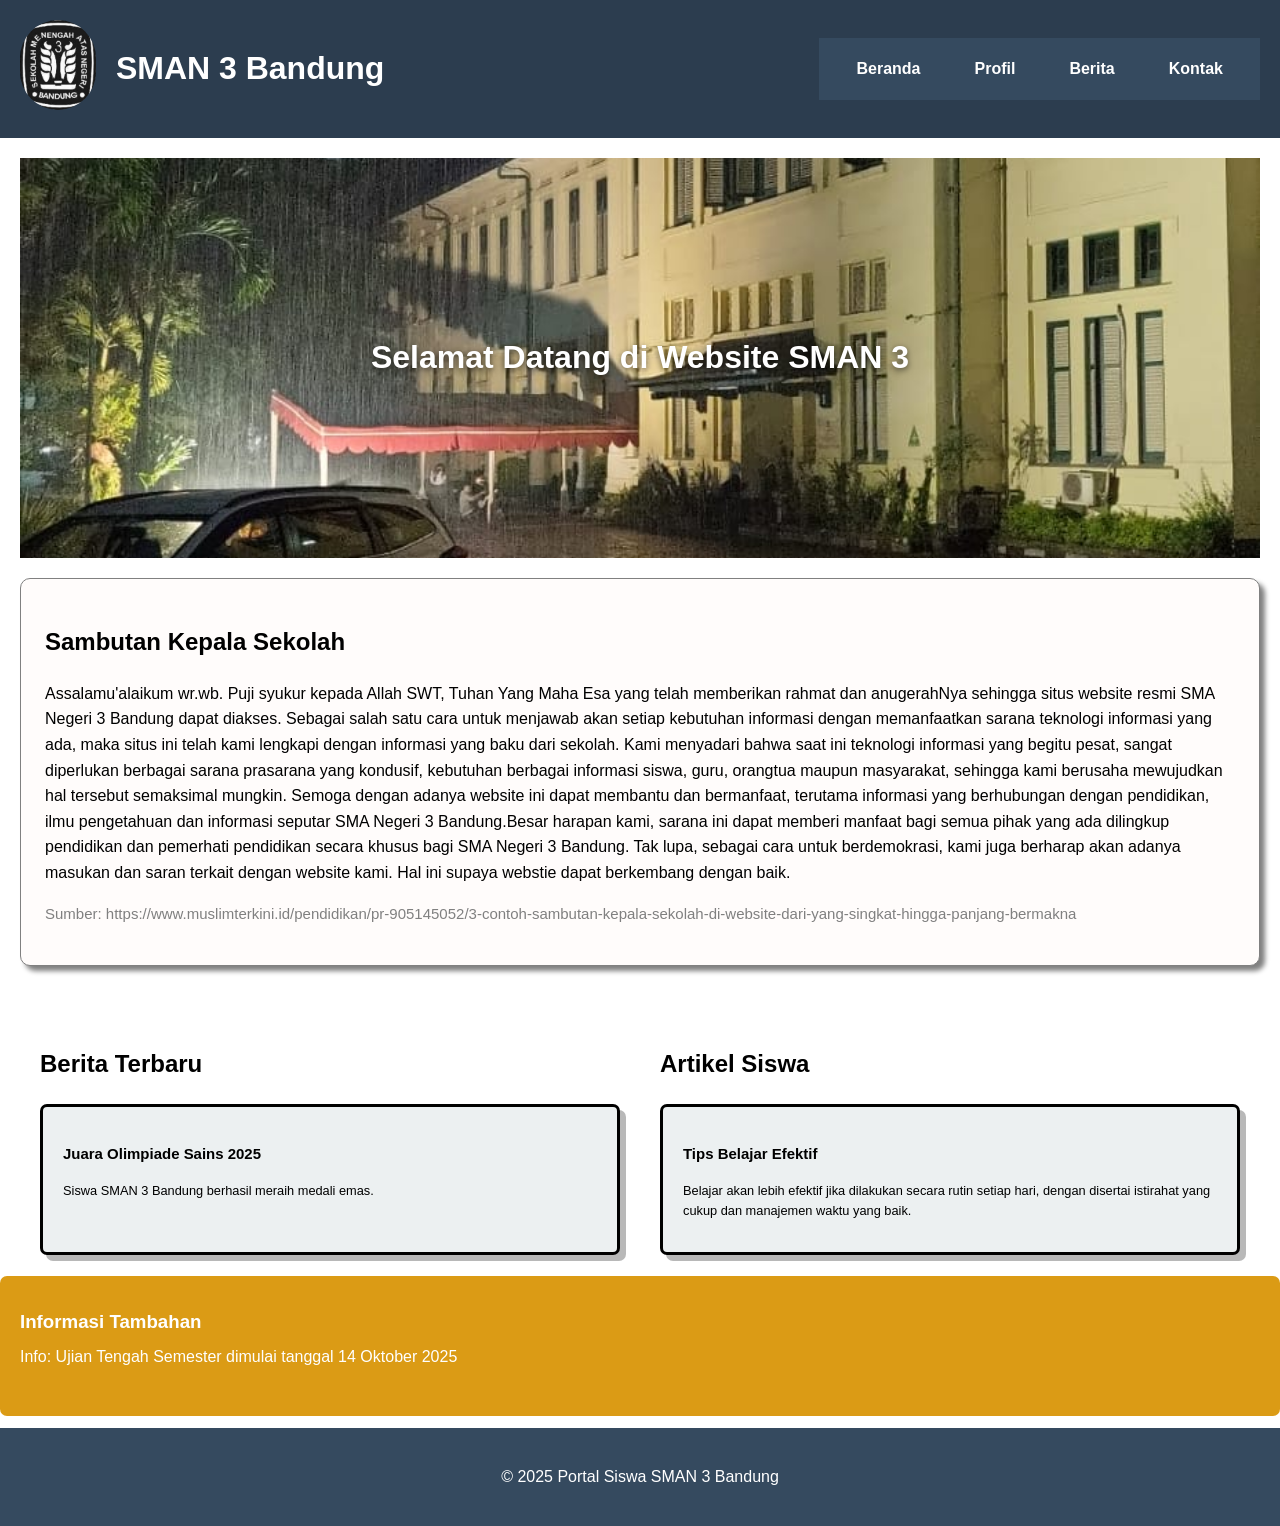
<file: index.html>
<!DOCTYPE html>
<head>
    <title>Portal Siswa SMAN 3 Bandung</title>
    <link rel="stylesheet" href="Css/Index.css">
    <link rel="icon" type="image/x-icon" href="Foto/Logo.jpeg">
</head>

<body>
    <header>
        <a href="index.html"><img src="Foto/Logo.jpeg" alt=""></a>
        <div class="identitas">
            <h1>SMAN 3 Bandung</h1>
        </div>

        <nav>
        <ul>
            <li>
                <a href="index.html">Beranda</a>
            </li>
            <li>
                <a href="#">Profil</a>
                <ul>
                    <li><a href="Sejarah.html">Sejarah Sekolah</a></li>
                    <li><a href="Visi & Misi Sekolah.html">Visi & Misi</a></li>
                    <li><a href="Guru dan Staff.html">Guru & Staff</a></li>
                </ul>
            </li>
            <li>
                <a href="Berita.html">Berita</a>
            </li>
            <li>
                <a href="Kontak.html">Kontak</a>
            </li>
        </ul>
    </nav>
    </header>

    <section class="banner">
        <img src="Foto/Depan Sekolah.jpeg" alt="Selamat Datang di SMAN 3 Bandung" class="banner_img">
        <h1 class="banner_h1">Selamat Datang di Website SMAN 3</h1>
    </section>

    <section class="sambutan">
        <div class="div_sambutan">
            <h2>Sambutan Kepala Sekolah</h2>
            <p>Assalamu'alaikum wr.wb. Puji syukur kepada Allah SWT, Tuhan Yang Maha Esa yang telah memberikan rahmat dan anugerahNya sehingga situs website resmi SMA Negeri 3 Bandung dapat diakses. Sebagai salah satu cara untuk menjawab akan setiap kebutuhan informasi dengan memanfaatkan sarana teknologi informasi yang ada, maka situs ini telah kami lengkapi dengan informasi yang baku dari sekolah. Kami menyadari bahwa saat ini teknologi informasi yang begitu pesat, sangat diperlukan berbagai sarana prasarana yang kondusif, kebutuhan berbagai informasi siswa, guru, orangtua maupun masyarakat, sehingga kami berusaha mewujudkan hal tersebut semaksimal mungkin. Semoga dengan adanya website ini dapat membantu dan bermanfaat, terutama informasi yang berhubungan dengan pendidikan, ilmu pengetahuan dan informasi seputar SMA Negeri 3 Bandung.Besar harapan kami, sarana ini dapat memberi manfaat bagi semua pihak yang ada dilingkup pendidikan dan pemerhati pendidikan secara khusus bagi SMA Negeri 3 Bandung. Tak lupa, sebagai cara untuk berdemokrasi, kami juga berharap akan adanya masukan dan saran terkait dengan website kami. Hal ini supaya webstie dapat berkembang dengan baik. </p>
            <p class="sumber_sambutan">Sumber: https://www.muslimterkini.id/pendidikan/pr-905145052/3-contoh-sambutan-kepala-sekolah-di-website-dari-yang-singkat-hingga-panjang-bermakna</p>
        </div>
    </section>

    <main>
        <section>
            <h2>Berita Terbaru</h2>
            <article>
                <h3>Juara Olimpiade Sains 2025</h3>
                <p>Siswa SMAN 3 Bandung berhasil meraih medali emas.</p>
            </article>
        </section>
        <section class="section2">
            <h2>Artikel Siswa</h2>
            <article>
                <h3>Tips Belajar Efektif</h3>
                <p>Belajar akan lebih efektif jika dilakukan secara rutin setiap hari, dengan disertai istirahat yang cukup dan manajemen waktu yang baik.</p>
            </article>
        </section>
    </main>

    <aside>
        <h3>Informasi Tambahan</h3>
        <p>Info: Ujian Tengah Semester dimulai tanggal 14 Oktober 2025</p>            
    </aside>

    <footer>
        <p>&copy; 2025 Portal Siswa SMAN 3 Bandung</p>
    </footer>
</body>
</file>
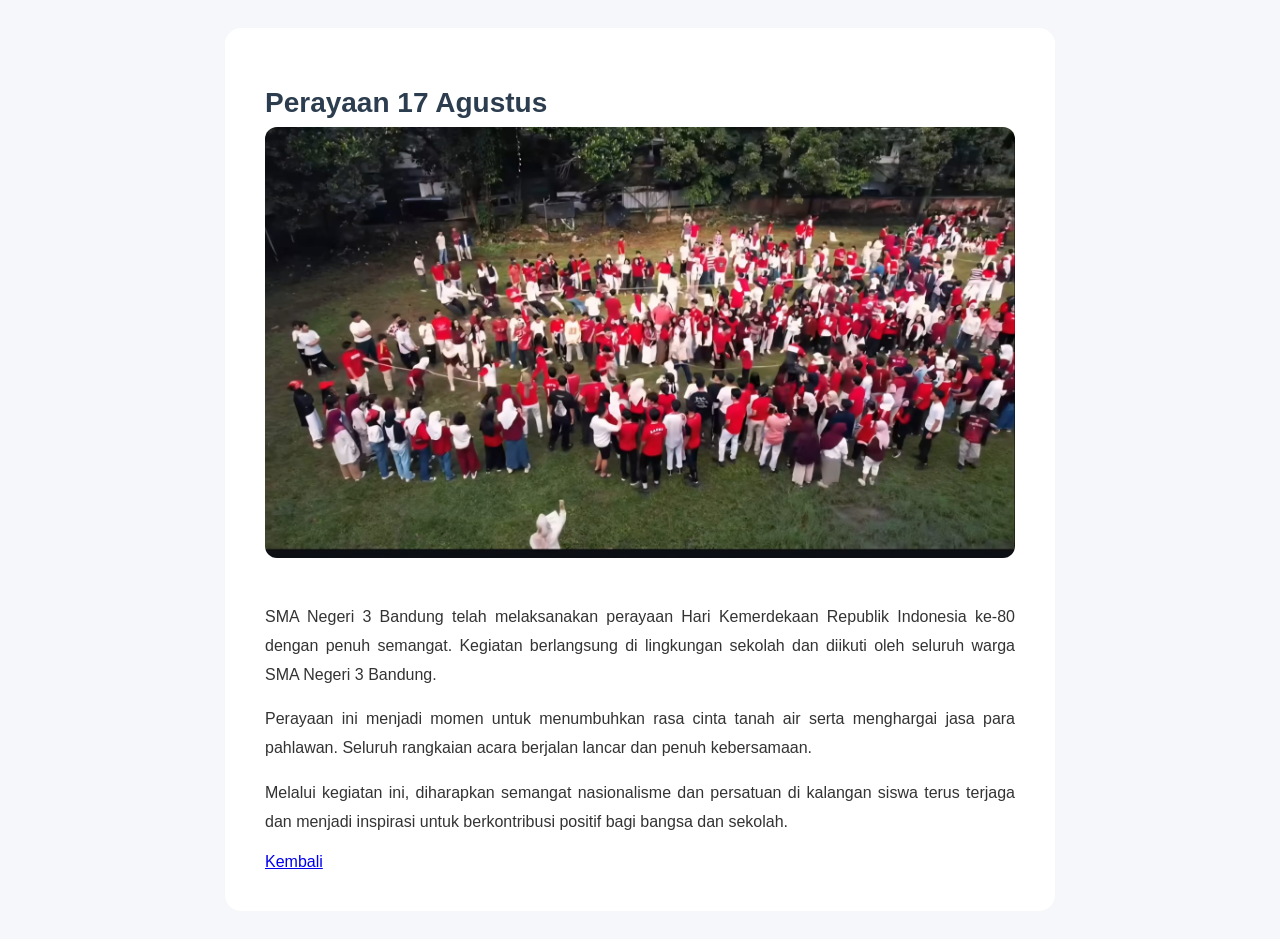
<file: Berita 17 Agustus.html>
<!DOCTYPE html>
<html lang="en">
<head>
    <meta charset="UTF-8">
    <meta name="viewport" content="width=device-width, initial-scale=1.0">
    <title>Perayaan 17 Agustus</title>
    <link rel="stylesheet" href="Css/Berita 17 Agustus.css">
</head>
<body>
    <main class="ab">
        <h1>Perayaan 17 Agustus</h1>
        <img src="Foto/Perayaan.jpeg">

        <p>
           SMA Negeri 3 Bandung telah melaksanakan perayaan Hari Kemerdekaan Republik Indonesia ke-80 dengan penuh semangat. Kegiatan berlangsung di lingkungan sekolah dan diikuti oleh seluruh warga SMA Negeri 3 Bandung.

        </p>

        <p>
            Perayaan ini menjadi momen untuk menumbuhkan rasa cinta tanah air serta menghargai jasa para pahlawan. Seluruh rangkaian acara berjalan lancar dan penuh kebersamaan.
        </p>

        <p>
            Melalui kegiatan ini, diharapkan semangat nasionalisme dan persatuan di kalangan siswa terus terjaga dan menjadi inspirasi untuk berkontribusi positif bagi bangsa dan sekolah.

        </p>


    <a href="Berita.html">Kembali</a>
    </main>
    
</body>
</html>
</file>
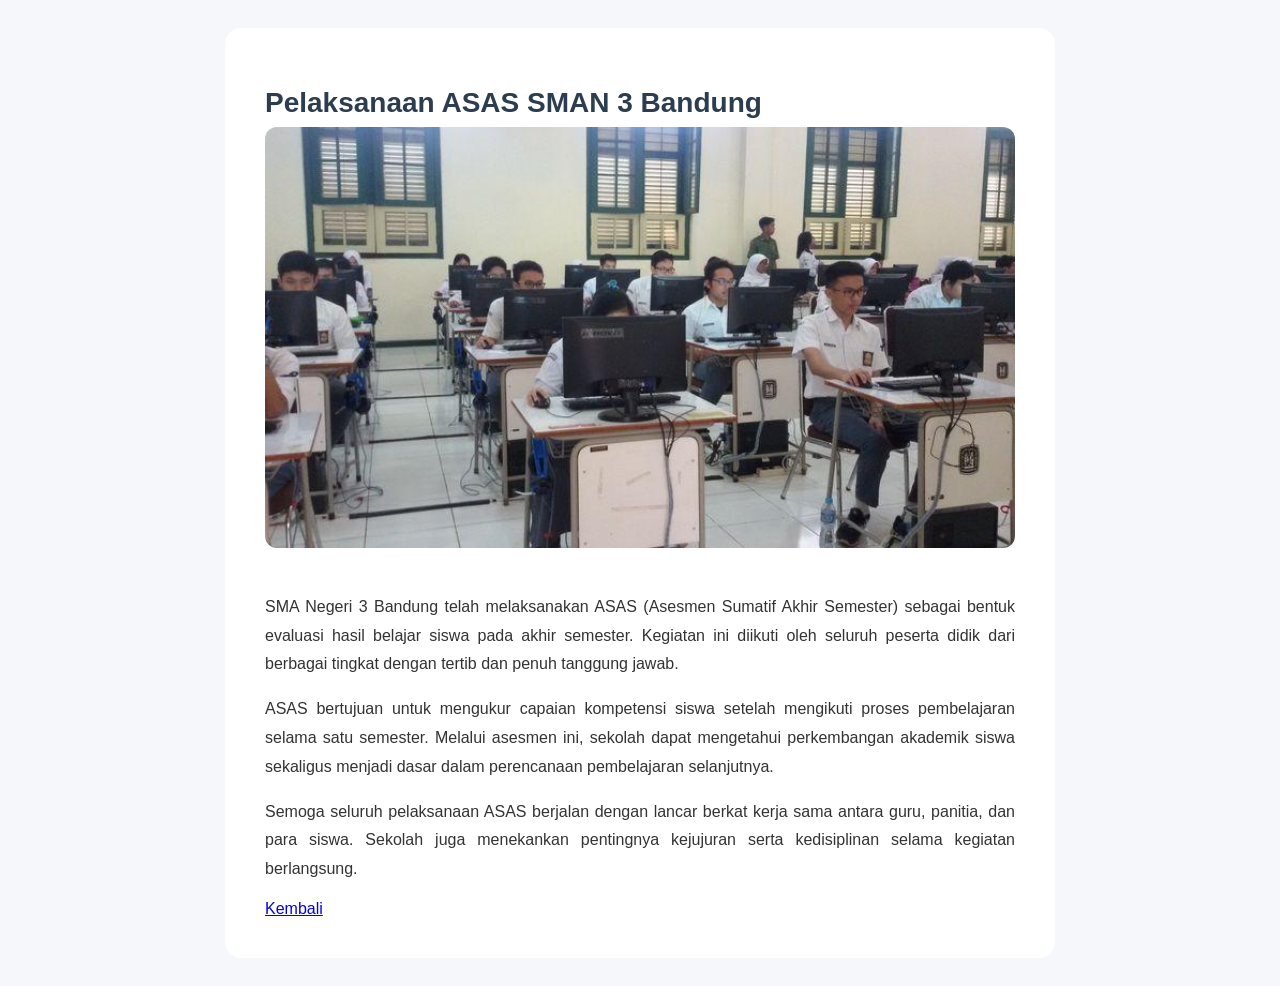
<file: Berita ASAS.html>
<!DOCTYPE html>
<html lang="en">
<head>
    <meta charset="UTF-8">
    <meta name="viewport" content="width=device-width, initial-scale=1.0">
    <title>Pelaksanaan ASAS SMAN 3 Bandung</title>
    <link rel="stylesheet" href="Css/Berita ASAS.css">
</head>
<body>
    <main class="ab">
        <h1>Pelaksanaan ASAS SMAN 3 Bandung</h1>
        <img src="Foto/ASAS.jpeg">

        <p>
           SMA Negeri 3 Bandung telah melaksanakan ASAS (Asesmen Sumatif Akhir Semester) sebagai bentuk evaluasi hasil belajar siswa pada akhir semester. Kegiatan ini diikuti oleh seluruh peserta didik dari berbagai tingkat dengan tertib dan penuh tanggung jawab.
        </p>

        <p>
            ASAS bertujuan untuk mengukur capaian kompetensi siswa setelah mengikuti proses pembelajaran selama satu semester. Melalui asesmen ini, sekolah dapat mengetahui perkembangan akademik siswa sekaligus menjadi dasar dalam perencanaan pembelajaran selanjutnya.
        </p>

        <p>
             Semoga seluruh pelaksanaan ASAS berjalan dengan lancar berkat kerja sama antara guru, panitia, dan para siswa. Sekolah juga menekankan pentingnya kejujuran serta kedisiplinan selama kegiatan berlangsung.


        </p>


    <a href="Berita.html">Kembali</a>
    </main>
    
</body>
</html>
</file>
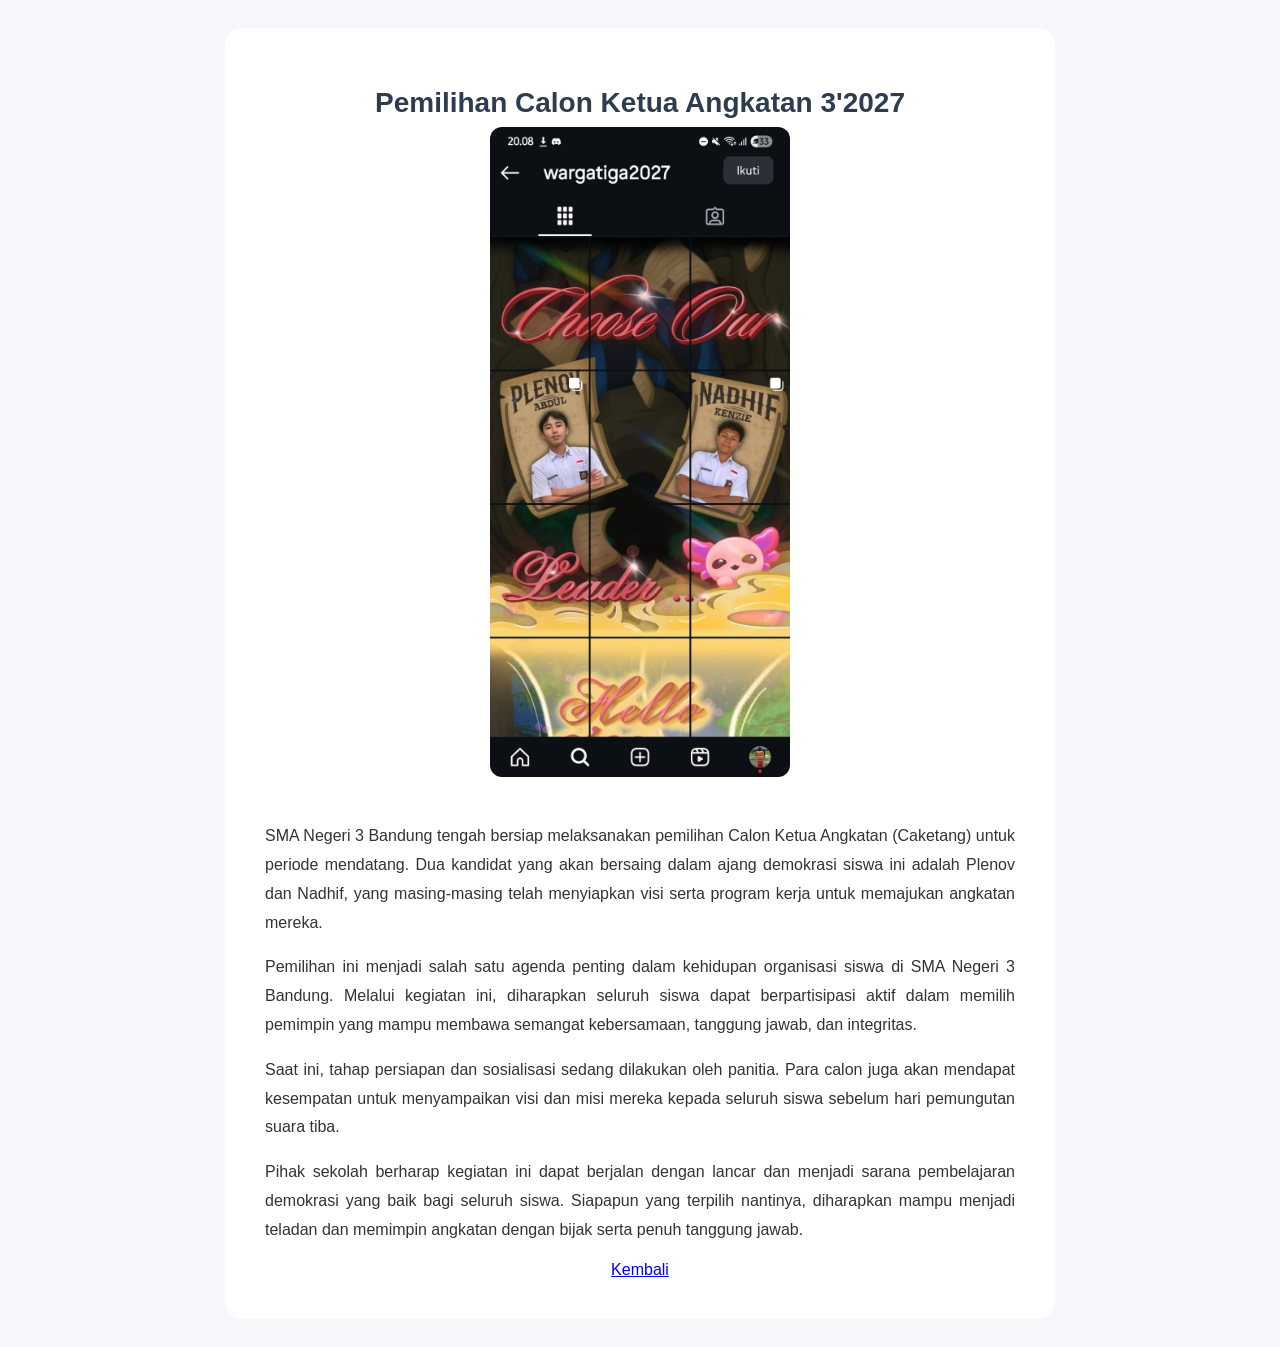
<file: Berita Caketang.html>
<!DOCTYPE html>
<html lang="en">
<head>
    <meta charset="UTF-8">
    <meta name="viewport" content="width=device-width, initial-scale=1.0">
    <title>Pemilihan Calon Ketua Angkatan 3'2027</title>
    <link rel="stylesheet" href="Css/Berita Caketang.css">
</head>
<body>
    <main class="ab">
        <h1>Pemilihan Calon Ketua Angkatan 3'2027</h1>
        <img src="Foto/Caketang.jpeg">

        <p>
           SMA Negeri 3 Bandung tengah bersiap melaksanakan pemilihan Calon Ketua Angkatan (Caketang) untuk periode mendatang. Dua kandidat yang akan bersaing dalam ajang demokrasi siswa ini adalah Plenov dan Nadhif, yang masing-masing telah menyiapkan visi serta program kerja untuk memajukan angkatan mereka.
        </p>

        <p>
            Pemilihan ini menjadi salah satu agenda penting dalam kehidupan organisasi siswa di SMA Negeri 3 Bandung. Melalui kegiatan ini, diharapkan seluruh siswa dapat berpartisipasi aktif dalam memilih pemimpin yang mampu membawa semangat kebersamaan, tanggung jawab, dan integritas.

        </p>

        <p>
             Saat ini, tahap persiapan dan sosialisasi sedang dilakukan oleh panitia. Para calon juga akan mendapat kesempatan untuk menyampaikan visi dan misi mereka kepada seluruh siswa sebelum hari pemungutan suara tiba.

        </p>

        <p>
             Pihak sekolah berharap kegiatan ini dapat berjalan dengan lancar dan menjadi sarana pembelajaran demokrasi yang baik bagi seluruh siswa. Siapapun yang terpilih nantinya, diharapkan mampu menjadi teladan dan memimpin angkatan dengan bijak serta penuh tanggung jawab.
        </p>


    <a href="Berita.html">Kembali</a>
    </main>
    
</body>
</html>
</file>
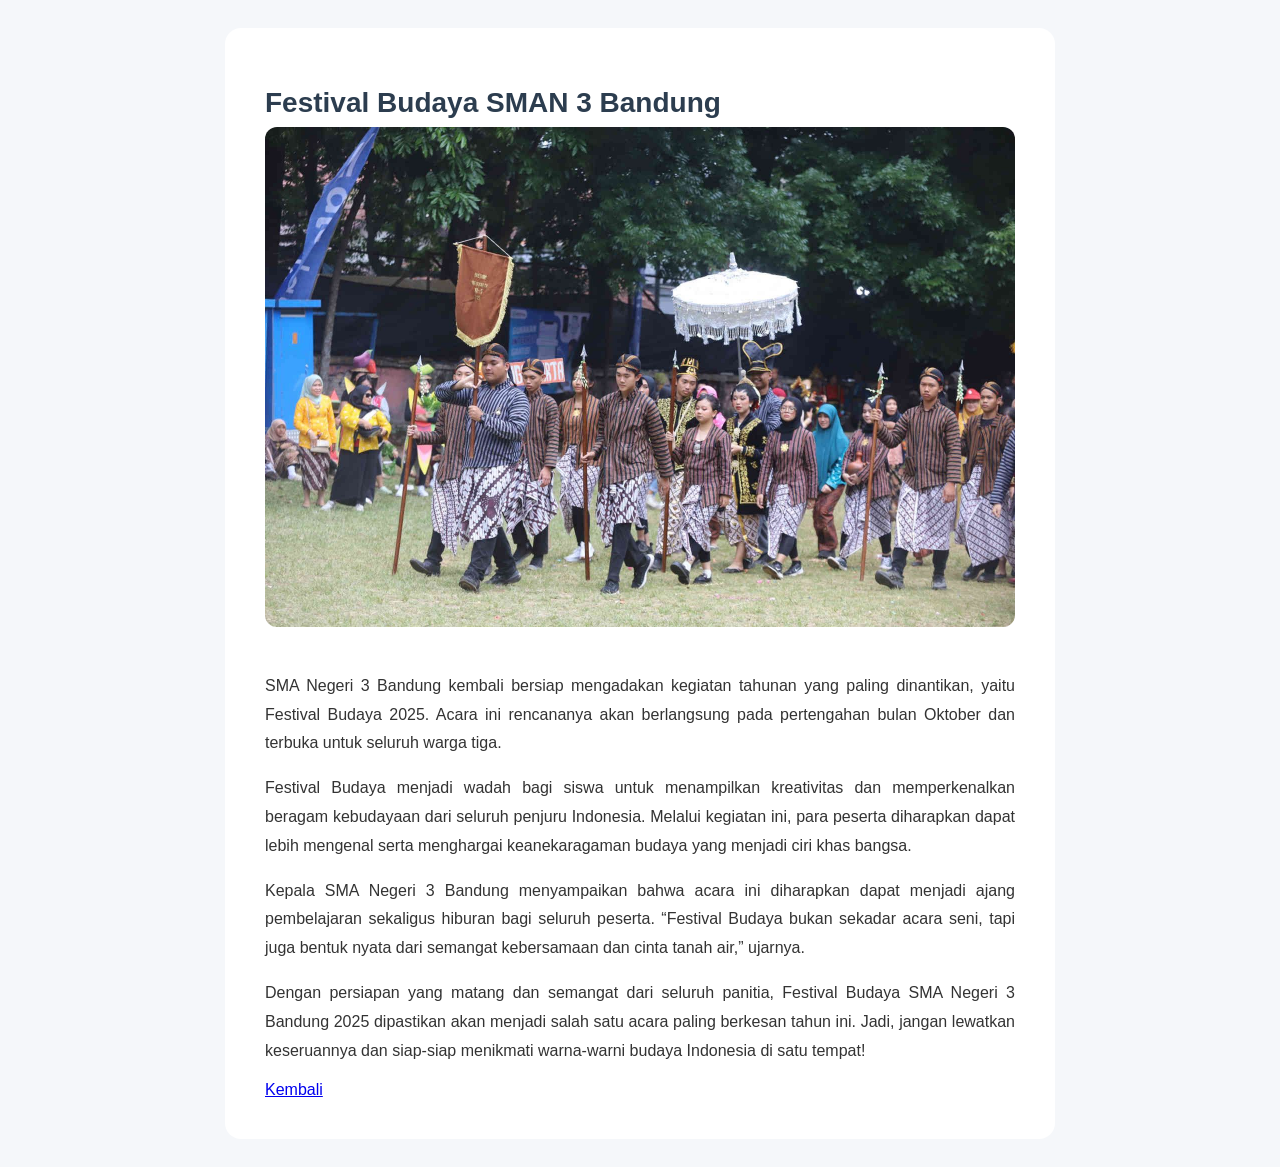
<file: Berita Fesbud.html>
<!DOCTYPE html>
<html lang="en">
<head>
    <meta charset="UTF-8">
    <meta name="viewport" content="width=device-width, initial-scale=1.0">
    <title>Festival Budaya SMAN 3 Bandung</title>
    <link rel="stylesheet" href="Css/Berita Fesbud.css">
</head>
<body>
    <main class="ab">
        <h1>Festival Budaya SMAN 3 Bandung</h1>
        <img src="Foto/Fesbud.jpeg">

        <p>
            SMA Negeri 3 Bandung kembali bersiap mengadakan kegiatan tahunan yang paling dinantikan, yaitu Festival Budaya 2025. Acara ini rencananya akan berlangsung pada pertengahan bulan Oktober dan terbuka untuk seluruh warga tiga.
        </p>

        <p>
            Festival Budaya menjadi wadah bagi siswa untuk menampilkan kreativitas dan memperkenalkan beragam kebudayaan dari seluruh penjuru Indonesia. Melalui kegiatan ini, para peserta diharapkan dapat lebih mengenal serta menghargai keanekaragaman budaya yang menjadi ciri khas bangsa.
        </p>

        <p>
            Kepala SMA Negeri 3 Bandung menyampaikan bahwa acara ini diharapkan dapat menjadi ajang pembelajaran sekaligus hiburan bagi seluruh peserta. “Festival Budaya bukan sekadar acara seni, tapi juga bentuk nyata dari semangat kebersamaan dan cinta tanah air,” ujarnya.


        </p>

        <p>
            Dengan persiapan yang matang dan semangat dari seluruh panitia, Festival Budaya SMA Negeri 3 Bandung 2025 dipastikan akan menjadi salah satu acara paling berkesan tahun ini. Jadi, jangan lewatkan keseruannya dan siap-siap menikmati warna-warni budaya Indonesia di satu tempat!
            </p>


    <a href="Berita.html">Kembali</a>
    </main>
    
</body>
</html>
</file>
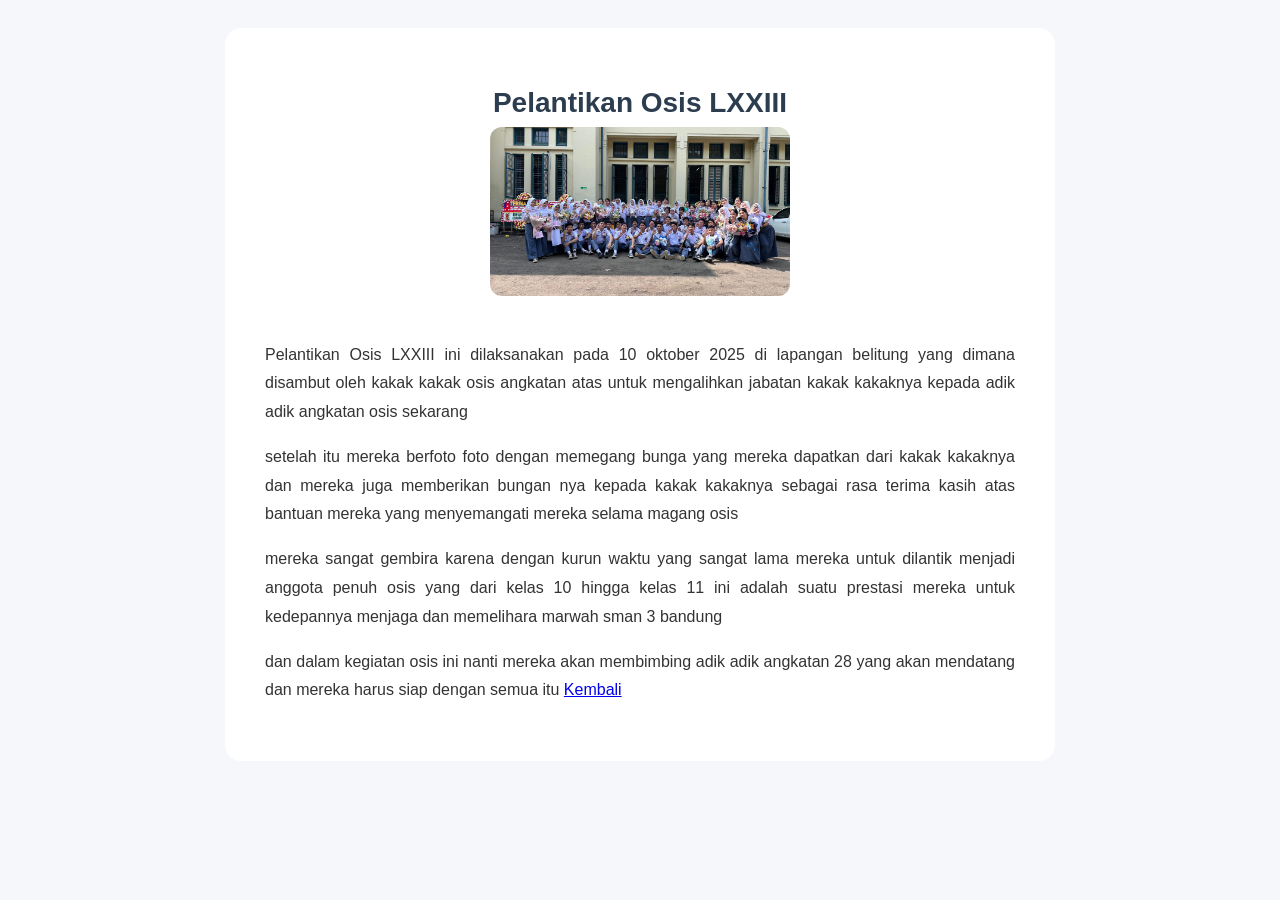
<file: Berita pelantikan osis.html>
<!DOCTYPE html>
<html lang="en">
<head>
    <meta charset="UTF-8">
    <meta name="viewport" content="width=device-width, initial-scale=1.0">
    <title>Pelantikan Osis LXXIII</title>
    <link rel="stylesheet" href="Css/Berita pelantikan osis.css">
</head>
<body>
    <main class="ab">
        <h1>Pelantikan Osis LXXIII</h1>
        <img src="Foto/OSIS.jpeg">

        <p>
           Pelantikan Osis LXXIII ini dilaksanakan pada 10 oktober 2025 di lapangan belitung yang dimana disambut oleh kakak kakak osis angkatan atas untuk mengalihkan jabatan kakak kakaknya kepada adik adik angkatan osis sekarang

        <p>
            setelah itu mereka berfoto foto dengan memegang bunga yang mereka dapatkan dari kakak kakaknya dan mereka juga memberikan bungan nya kepada kakak kakaknya sebagai rasa terima kasih atas bantuan mereka yang menyemangati mereka selama magang osis

        <p>
            mereka sangat gembira karena dengan kurun waktu yang sangat lama mereka untuk dilantik menjadi anggota penuh osis yang dari kelas 10 hingga kelas 11 ini adalah suatu prestasi mereka untuk kedepannya menjaga dan memelihara marwah sman 3 bandung 

        </p>

        <p>
            dan dalam kegiatan osis ini nanti mereka akan membimbing adik adik angkatan 28 yang akan mendatang dan mereka harus siap dengan semua itu
        


    <a href="Berita.html">Kembali</a>
    </main>
    
</body>
</html>
</file>
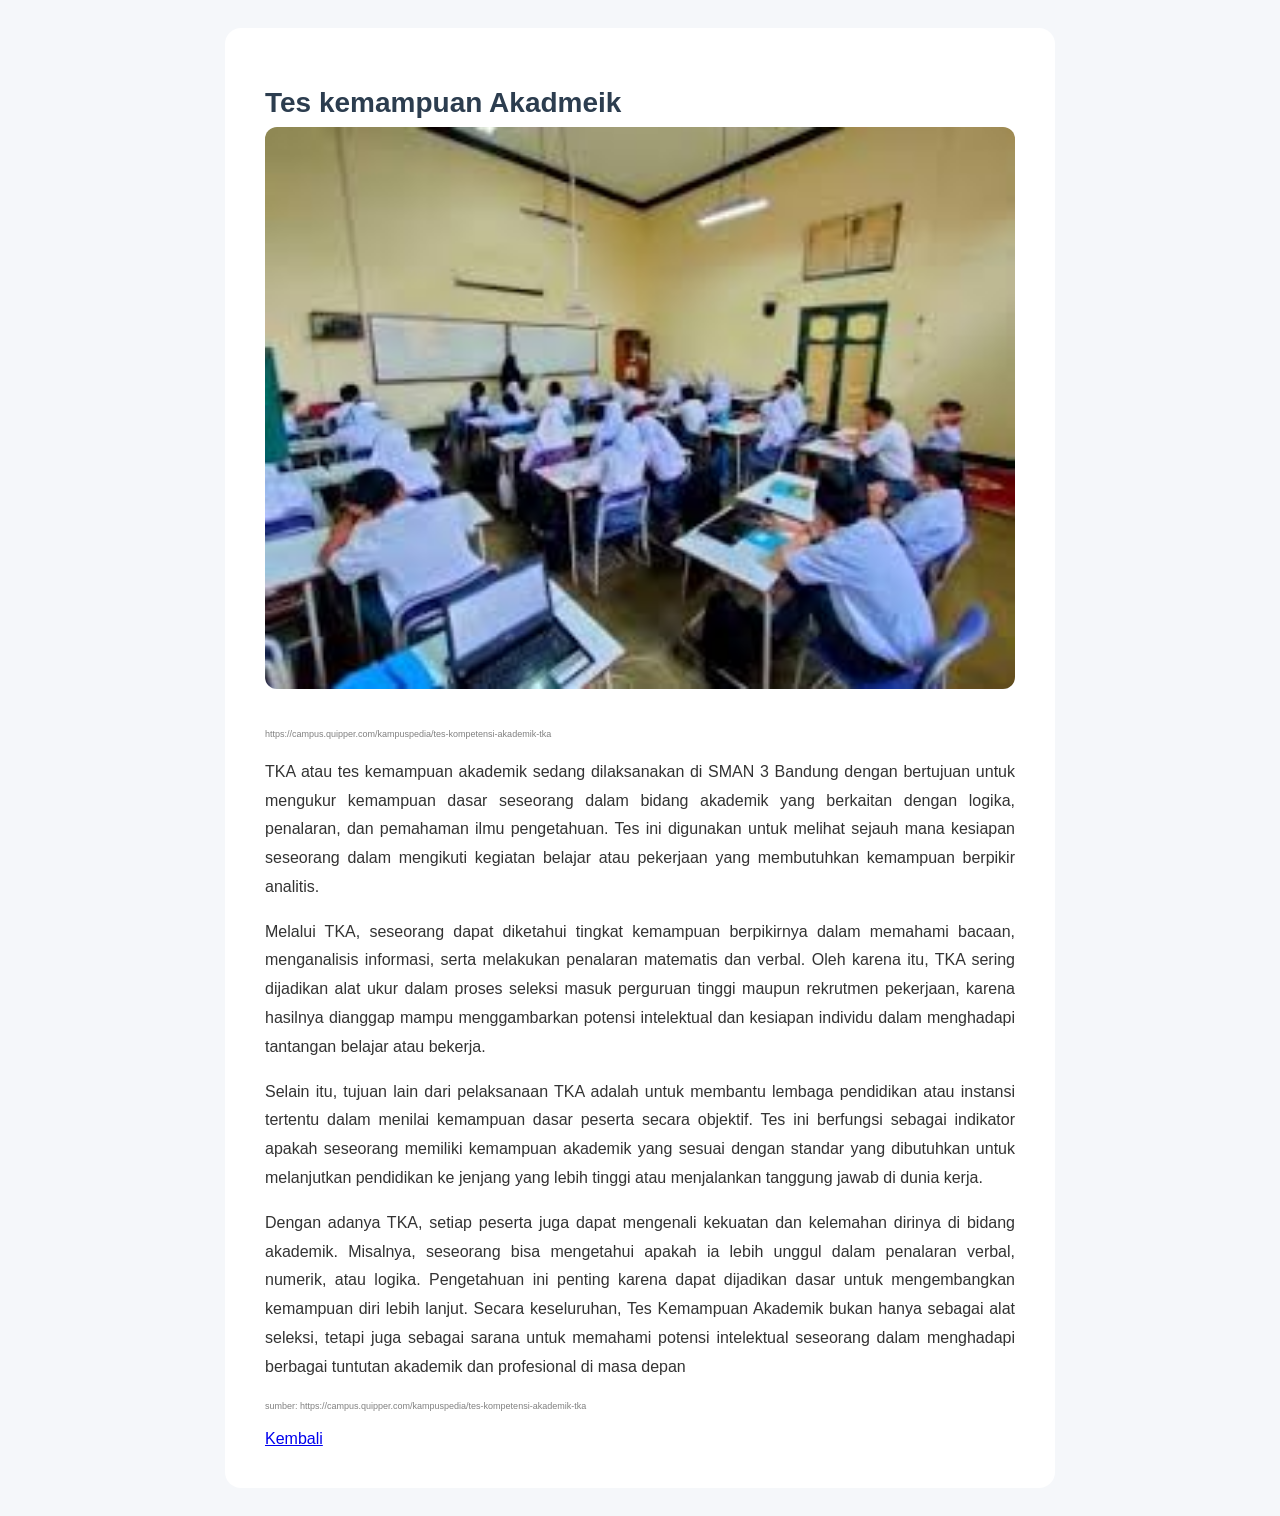
<file: Berita TKA.html>
<!DOCTYPE html>
<html lang="en">
<head>
    <meta charset="UTF-8">
    <meta name="viewport" content="width=device-width, initial-scale=1.0">
    <title>Tes Kemampuan Akademik</title>
    <link rel="stylesheet" href="Css/Berita TKA.css">
</head>
<body>
    <main class="ab">
        <h1>Tes kemampuan Akadmeik</h1>
        <img src="Foto/TKA.jpeg">
        <p class="sumber">https://campus.quipper.com/kampuspedia/tes-kompetensi-akademik-tka</p>

        <p>
           TKA atau tes kemampuan akademik sedang dilaksanakan di SMAN 3 Bandung dengan bertujuan untuk mengukur kemampuan dasar seseorang dalam bidang akademik yang berkaitan dengan logika, penalaran, dan pemahaman ilmu pengetahuan. Tes ini digunakan untuk melihat sejauh mana kesiapan seseorang dalam mengikuti kegiatan belajar atau pekerjaan yang membutuhkan kemampuan berpikir analitis.

        <p>
            Melalui TKA, seseorang dapat diketahui tingkat kemampuan berpikirnya dalam memahami bacaan, menganalisis informasi, serta melakukan penalaran matematis dan verbal. Oleh karena itu, TKA sering dijadikan alat ukur dalam proses seleksi masuk perguruan tinggi maupun rekrutmen pekerjaan, karena hasilnya dianggap mampu menggambarkan potensi intelektual dan kesiapan individu dalam menghadapi tantangan belajar atau bekerja.
        </p>

        <p>
           Selain itu, tujuan lain dari pelaksanaan TKA adalah untuk membantu lembaga pendidikan atau instansi tertentu dalam menilai kemampuan dasar peserta secara objektif. Tes ini berfungsi sebagai indikator apakah seseorang memiliki kemampuan akademik yang sesuai dengan standar yang dibutuhkan untuk melanjutkan pendidikan ke jenjang yang lebih tinggi atau menjalankan tanggung jawab di dunia kerja.

        </p>

        <p>
            Dengan adanya TKA, setiap peserta juga dapat mengenali kekuatan dan kelemahan dirinya di bidang akademik. Misalnya, seseorang bisa mengetahui apakah ia lebih unggul dalam penalaran verbal, numerik, atau logika. Pengetahuan ini penting karena dapat dijadikan dasar untuk mengembangkan kemampuan diri lebih lanjut. Secara keseluruhan, Tes Kemampuan Akademik bukan hanya sebagai alat seleksi, tetapi juga sebagai sarana untuk memahami potensi intelektual seseorang dalam menghadapi berbagai tuntutan akademik dan profesional di masa depan
            </p>

            <p class="sumber"> sumber: https://campus.quipper.com/kampuspedia/tes-kompetensi-akademik-tka</p>

    <a href="Berita.html">Kembali</a>
    </main>
    
</body>
</html>
</file>
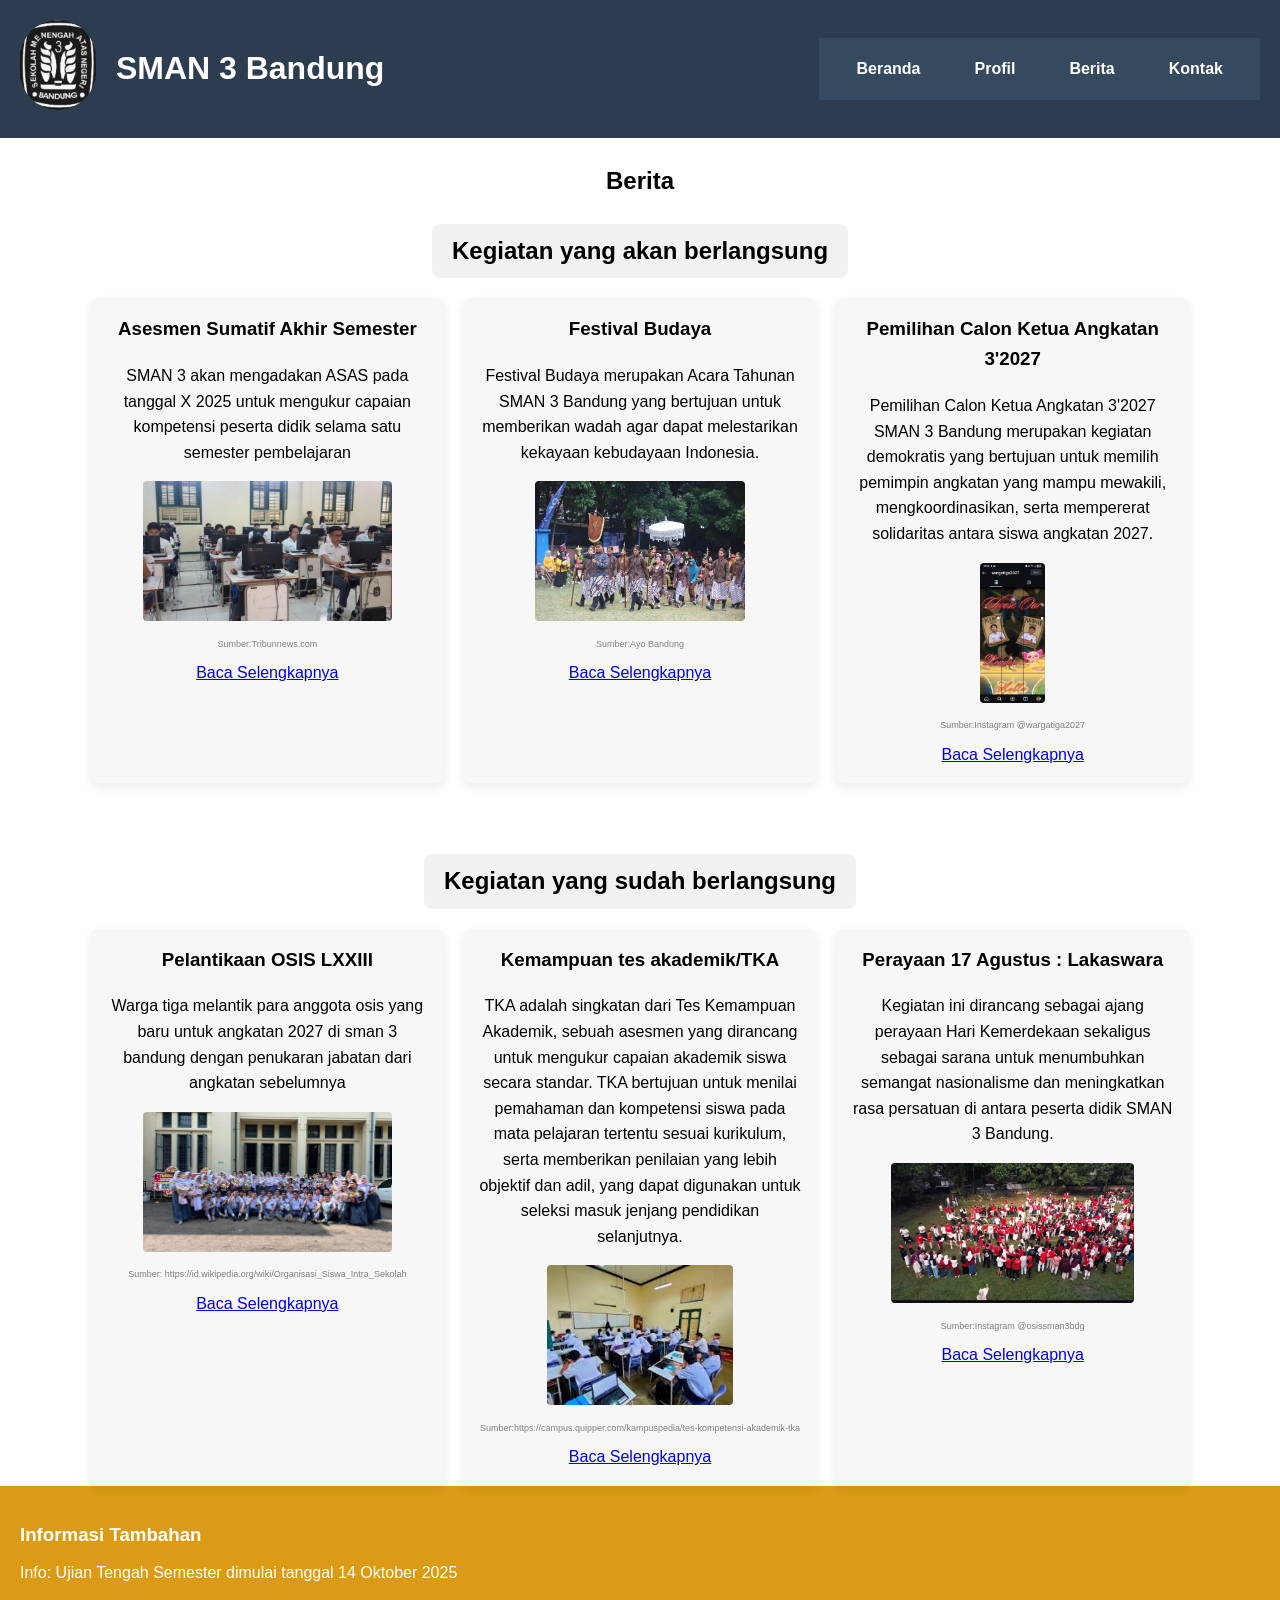
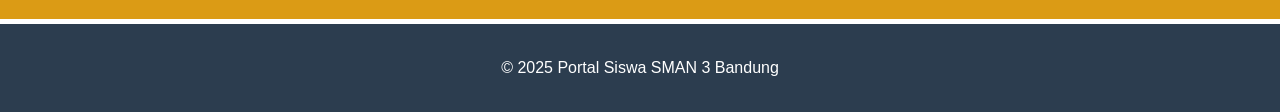
<file: Berita.html>
<!DOCTYPE html>
<head>
    <title>Portal Siswa SMAN 3 Bandung</title>
    <link rel="stylesheet" href="Css/Berita.css">
    <link rel="icon" type="image/x-icon" href="Foto/Logo.jpeg">
</head>

<body>
    <header>
        <a href="Index.html"><img src="Foto/Logo.jpeg" alt=""></a>
        <div class="identitas">
            <h1>SMAN 3 Bandung</h1>
        </div>

        <nav>
        <ul>
            <li>
                <a href="index.html">Beranda</a>
            </li>
            <li>
                <a href="#">Profil</a>
                <ul>
                    <li><a href="Sejarah.html">Sejarah Sekolah</a></li>
                    <li><a href="Visi & Misi Sekolah.html">Visi & Misi</a></li>
                    <li><a href="Guru dan Staff.html">Guru & Staff</a></li>
                </ul>
            </li>
            <li>
                <a href="Berita.html">Berita</a>
            </li>
            <li>
                <a href="Kontak.html">Kontak</a>
            </li>
        </ul>
    </nav>
    </header>

    <main>
        <div>
            <section>
                <h1>Berita</h1>
            </section>

            <section>
                <h2>Kegiatan yang akan berlangsung</h2>
                <div class="div_kegiatan">
                    <article class="article_kegiatan">
                        <h3>Asesmen Sumatif Akhir Semester</h3>
                        <p>SMAN 3 akan mengadakan ASAS pada tanggal X 2025 untuk mengukur capaian kompetensi peserta didik selama satu semester pembelajaran</p>
                        <div class="div_foto"><img src="Foto/ASAS.jpeg" alt="Foto ASAS"></div>
                        <p class="sumber">Sumber:Tribunnews.com</p>
                        <a href="Berita ASAS.html">Baca Selengkapnya</a>
                    </article>
                    <article class="article_kegiatan">
                        <h3>Festival Budaya</h3>
                        <p>Festival Budaya merupakan Acara Tahunan SMAN 3 Bandung yang bertujuan untuk memberikan wadah agar dapat melestarikan kekayaan kebudayaan Indonesia.</p>
                        <div class="div_foto"><img src="Foto/Fesbud.jpeg" alt="Foto Fesbud"></div>
                         <p class="sumber">Sumber:Ayo Bandung </p>
                         <a href="Berita Fesbud.html">Baca Selengkapnya</a>
                    </article>
                    <article class="article_kegiatan">
                        <h3>Pemilihan Calon Ketua Angkatan 3'2027</h3>
                        <p>Pemilihan Calon Ketua Angkatan 3'2027 SMAN 3 Bandung merupakan kegiatan demokratis yang bertujuan untuk memilih pemimpin angkatan yang mampu mewakili, mengkoordinasikan, serta mempererat solidaritas antara siswa angkatan 2027.</p>
                        <div class="div_foto"><img src="Foto/Caketang.jpeg" alt="Foto Bakdes"></div>
                         <p class="sumber">Sumber:Instagram @wargatiga2027 </p>
                         <a href="Berita Caketang.html">Baca Selengkapnya</a>
                    </article>
                </div>
            </section> <br> <br>

            <section>
                <h2>Kegiatan yang sudah berlangsung</h2>
                <div class="div_kegiatan">
                    <article class="article_kegiatan">
                        <h3>Pelantikaan  OSIS LXXIII</h3>
                        <p>Warga tiga melantik para anggota osis yang baru untuk angkatan 2027 di sman 3 bandung dengan penukaran jabatan dari angkatan sebelumnya </p>
                        <div class="div_foto"><img src="Foto/OSIS.jpeg" alt="Foto Caketos"></div>
                         <p class="sumber">Sumber: https://id.wikipedia.org/wiki/Organisasi_Siswa_Intra_Sekolah</p>
                         <a href="Berita Pelantikan osis.html">Baca Selengkapnya</a>
                    </article>
                    <article class="article_kegiatan">
                        <h3>Kemampuan tes akademik/TKA</h3>
                        <p>TKA adalah singkatan dari Tes Kemampuan Akademik, sebuah asesmen yang dirancang untuk mengukur capaian akademik siswa secara standar. TKA bertujuan untuk menilai pemahaman dan kompetensi siswa pada mata pelajaran tertentu sesuai kurikulum, serta memberikan penilaian yang lebih objektif dan adil, yang dapat digunakan untuk seleksi masuk jenjang pendidikan selanjutnya. </p>
                        <div class="div_foto"><img src="foto/TKA.jpeg" alt="foto tka"></div>
                         <p class="sumber">Sumber:https://campus.quipper.com/kampuspedia/tes-kompetensi-akademik-tka </p>
                         <a href="Berita TKA.html">Baca Selengkapnya</a>
                    </article>
                    <article class="article_kegiatan">
                        <h3>Perayaan 17 Agustus : Lakaswara</h3>
                        <p>Kegiatan ini dirancang sebagai ajang perayaan Hari Kemerdekaan sekaligus sebagai sarana untuk menumbuhkan semangat nasionalisme dan meningkatkan rasa persatuan di antara peserta didik SMAN 3 Bandung.</p>
                        <div class="div_foto"><img src="foto/Perayaan.jpeg" alt="Foto Perayaan 17 Agustus"></div>
                         <p class="sumber">Sumber:Instagram @osissman3bdg</p>
                         <a href="Berita 17 Agustus.html">Baca Selengkapnya</a>
                    </article>
                </div>
            </section>
        </div>
  </main>

  <aside>
        <h3>Informasi Tambahan</h3>
        <p>Info: Ujian Tengah Semester dimulai tanggal 14 Oktober 2025</p>
    </aside>

    <footer>
        <p>&copy; 2025 Portal Siswa SMAN 3 Bandung</p>
    </footer>

</body>
</html>
</file>
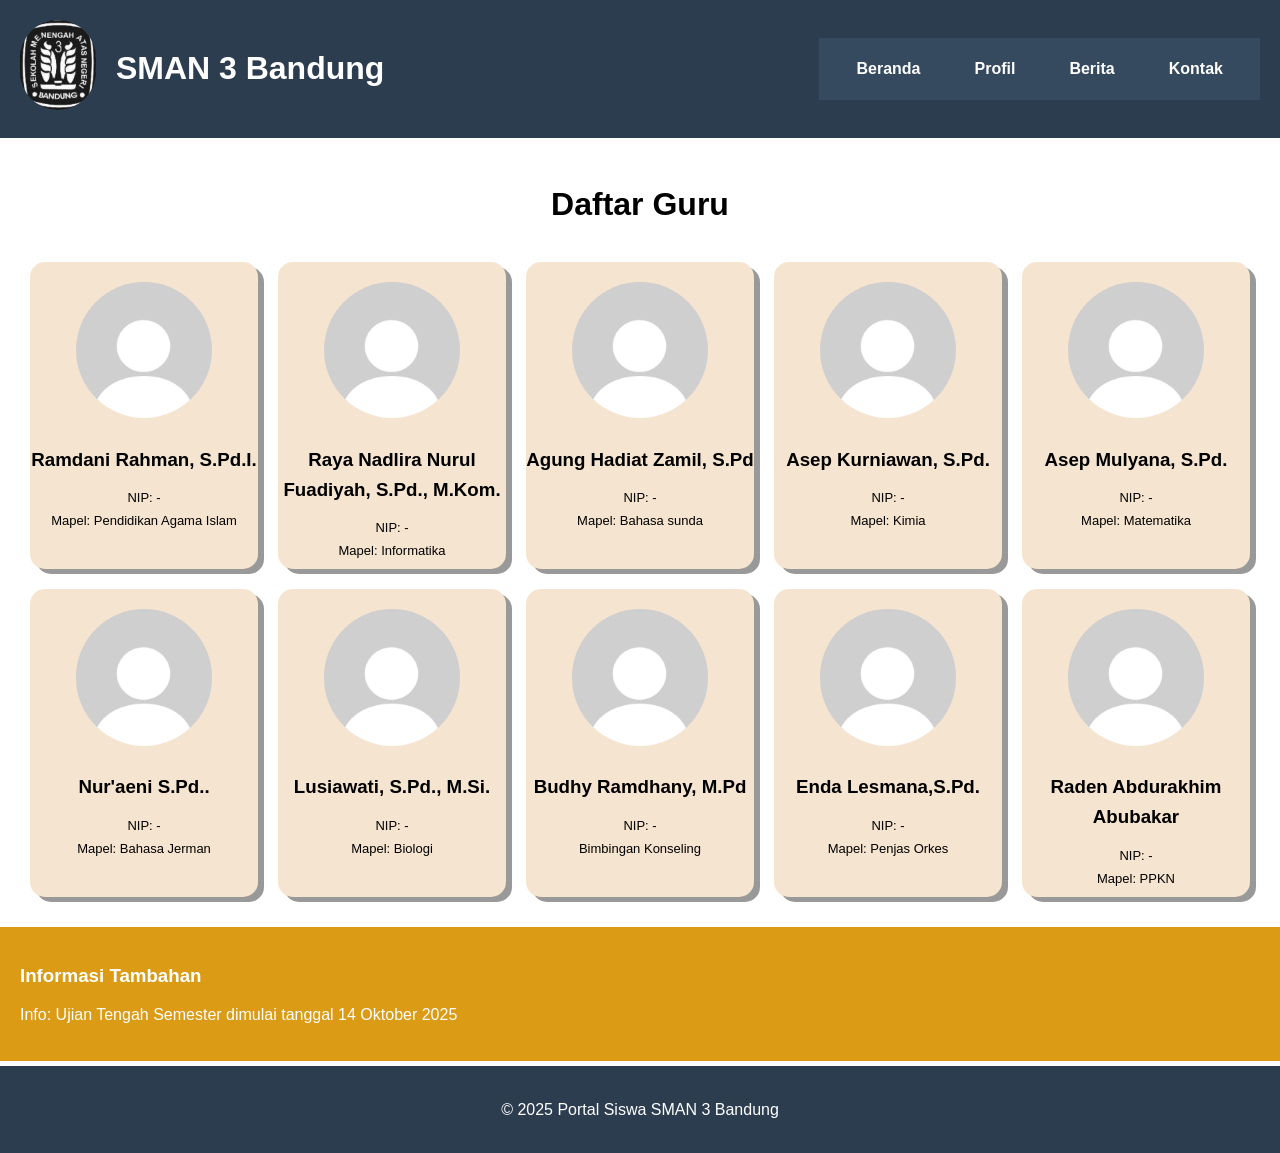
<file: Guru dan Staff.html>
<!DOCTYPE html>
<head>
    <title>Portal Siswa SMAN 3 Bandung</title>
    <link rel="stylesheet" href="Css/Css Guru dan Staff.css">
    <link rel="icon" type="image/x-icon" href="Foto/Logo.jpeg">
</head>

<body>
    <header>
        <a href="Index.html"><img src="Foto/Logo.jpeg" alt=""></a>
        <div class="identitas">
            <h1>SMAN 3 Bandung</h1>
        </div>

        <nav>
        <ul>
            <li>
                <a href="index.html">Beranda</a>
            </li>
            <li>
                <a href="#">Profil</a>
                <ul>
                    <li><a href="Sejarah.html">Sejarah Sekolah</a></li>
                    <li><a href="Visi & Misi Sekolah.html">Visi & Misi</a></li>
                    <li><a href="Guru dan Staff.html">Guru & Staff</a></li>
                </ul>
            </li>
            <li>
                <a href="Berita.html">Berita</a>
            </li>
            <li>
                <a href="Kontak.html">Kontak</a>
            </li>
        </ul>
    </nav>
    </header>

     <main>
        <h1>Daftar Guru</h1>
        <section>
            <article>
                <img src="Foto/Kosong.jpeg" alt="foto guru">
                <h3>Ramdani Rahman, S.Pd.I.</h3>
                <p>NIP: -</p>
                <p>Mapel: Pendidikan Agama Islam</p>
            </article>
            <article>
                <img src="Foto/Kosong.jpeg" alt="foto guru">
                <h3>Raya Nadlira Nurul Fuadiyah, S.Pd., M.Kom.</h3>
                <p>NIP: -</p>
                <p>Mapel: Informatika</p>
            </article>
            <article>
                <img src="Foto/Kosong.jpeg" alt="foto guru">
                <h3>Agung Hadiat Zamil, S.Pd</h3>
                <p>NIP: -</p>
                <p>Mapel: Bahasa sunda</p>
            </article>
            <article>
                <img src="Foto/Kosong.jpeg" alt="foto guru">
                <h3>Asep Kurniawan, S.Pd.</h3>
                <p>NIP: -</p>
                <p>Mapel: Kimia</p>
            </article>
            <article>
                <img src="Foto/Kosong.jpeg" alt="foto guru">
                <h3>Asep Mulyana, S.Pd.</h3>
                <p>NIP: -</p>
                <p>Mapel: Matematika</p>
            </article>
        </section>
        <section>
            <article>
                <img src="Foto/Kosong.jpeg" alt="foto guru">
                <h3>Nur'aeni S.Pd..</h3>
                <p>NIP: -</p>
                <p>Mapel: Bahasa Jerman</p>
            </article>
             <article>
                <img src="Foto/Kosong.jpeg" alt="foto guru">
                <h3>Lusiawati, S.Pd., M.Si.</h3>
                <p>NIP: -</p>
                <p>Mapel: Biologi</p>
            </article>
             <article>
                <img src="Foto/Kosong.jpeg" alt="foto guru">
                <h3>Budhy Ramdhany, M.Pd</h3>
                <p>NIP: -</p>
                <p>Bimbingan Konseling</p>
            </article>
             <article>
                <img src="Foto/Kosong.jpeg" alt="foto guru">
                <h3>Enda Lesmana,S.Pd.</h3>
                <p>NIP: -</p>
                <p>Mapel: Penjas Orkes</p>
            </article>
             <article>
                <img src="Foto/Kosong.jpeg" alt="foto guru">
                <h3>Raden Abdurakhim Abubakar</h3>
                <p>NIP: -</p>
                <p>Mapel: PPKN</p>
            </article>
        </section>
    </main>

    <aside>
        <h3>Informasi Tambahan</h3>
        <p>Info: Ujian Tengah Semester dimulai tanggal 14 Oktober 2025</p>
    </aside>

    <footer>
        <p>&copy; 2025 Portal Siswa SMAN 3 Bandung</p>
    </footer>
</body>
</file>
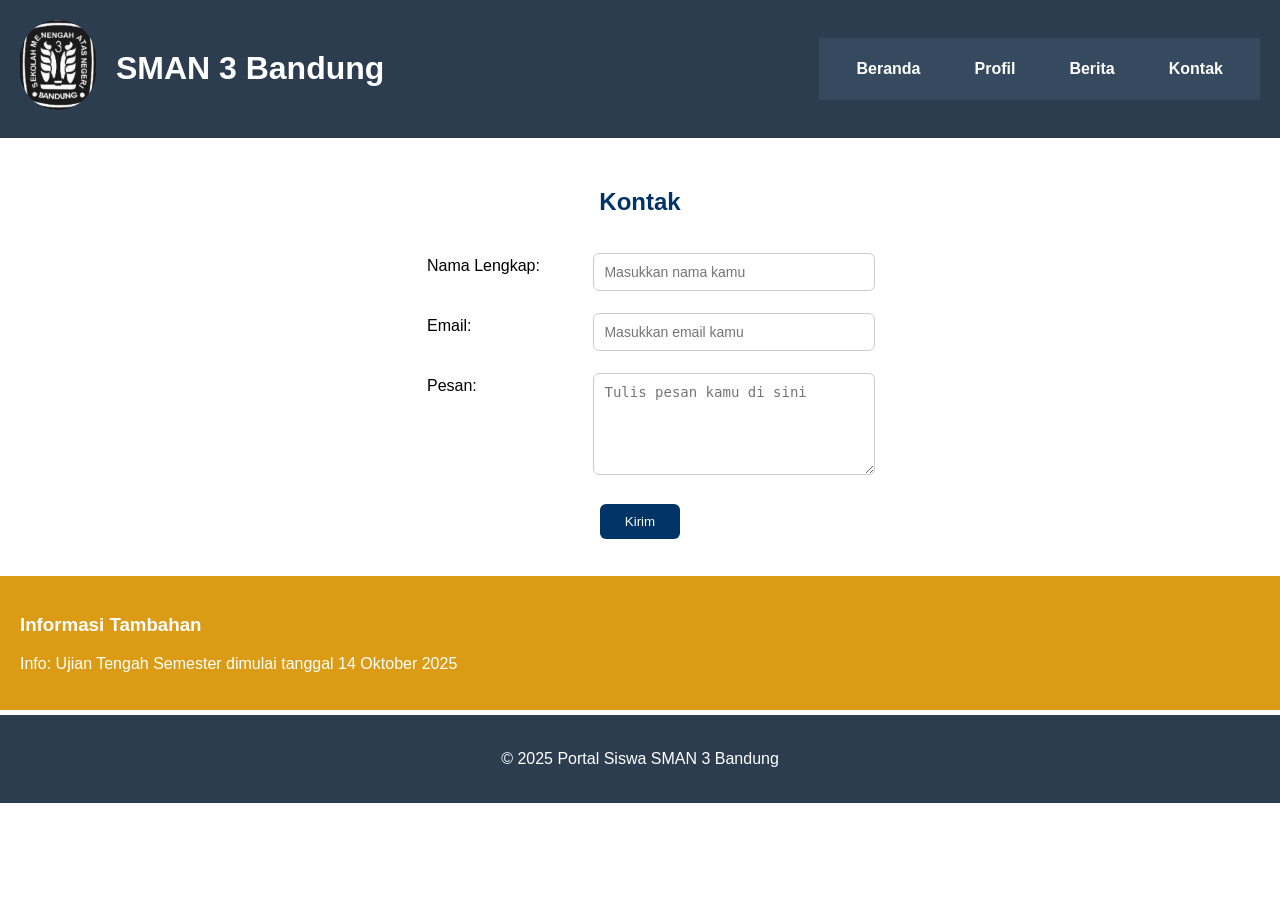
<file: Kontak.html>
<!DOCTYPE html>
<head>
    <title>Portal Siswa SMAN 3 Bandung</title>
    <link rel="stylesheet" href="Css/kontak.css">
    <link rel="icon" type="image/x-icon" href="Foto/Logo.jpeg">
</head>

<body>
    <header>
        <a href="Index.html"><img src="Foto/Logo.jpeg" alt=""></a>
        <div class="identitas">
            <h1>SMAN 3 Bandung</h1>
        </div>

        <nav>
        <ul>
            <li>
                <a href="index.html">Beranda</a>
            </li>
            <li>
                <a href="#">Profil</a>
                <ul>
                    <li><a href="Sejarah.html">Sejarah Sekolah</a></li>
                    <li><a href="Visi & Misi Sekolah.html">Visi & Misi</a></li>
                    <li><a href="Guru dan Staff.html">Guru & Staff</a></li>
                </ul>
            </li>
            <li>
                <a href="Berita.html">Berita</a>
            </li>
            <li>
                <a href="Kontak.html">Kontak</a>
            </li>
        </ul>
    </nav>
    </header>

    <main>
    <form class="kontak-form">
      <h2>Kontak</h2>
      <table>
        <tr>
          <td>Nama Lengkap:</td>
          <td><input type="text" placeholder="Masukkan nama kamu" required></td>
        </tr>
        <tr>
          <td>Email:</td>
          <td><input type="email" placeholder="Masukkan email kamu" required></td>
        </tr>
        <tr>
          <td>Pesan:</td>
          <td><textarea placeholder="Tulis pesan kamu di sini" required></textarea></td>
        </tr>
        <tr>
          <td colspan="2" style="text-align:center;">
            <button type="submit">Kirim</button>
          </td>
        </tr>
      </table>
    </form>
  </main>

  <aside>
        <h3>Informasi Tambahan</h3>
        <p>Info: Ujian Tengah Semester dimulai tanggal 14 Oktober 2025</p>
    </aside>

    <footer>
        <p>&copy; 2025 Portal Siswa SMAN 3 Bandung</p>
    </footer>
    
</body>
</html>
</file>
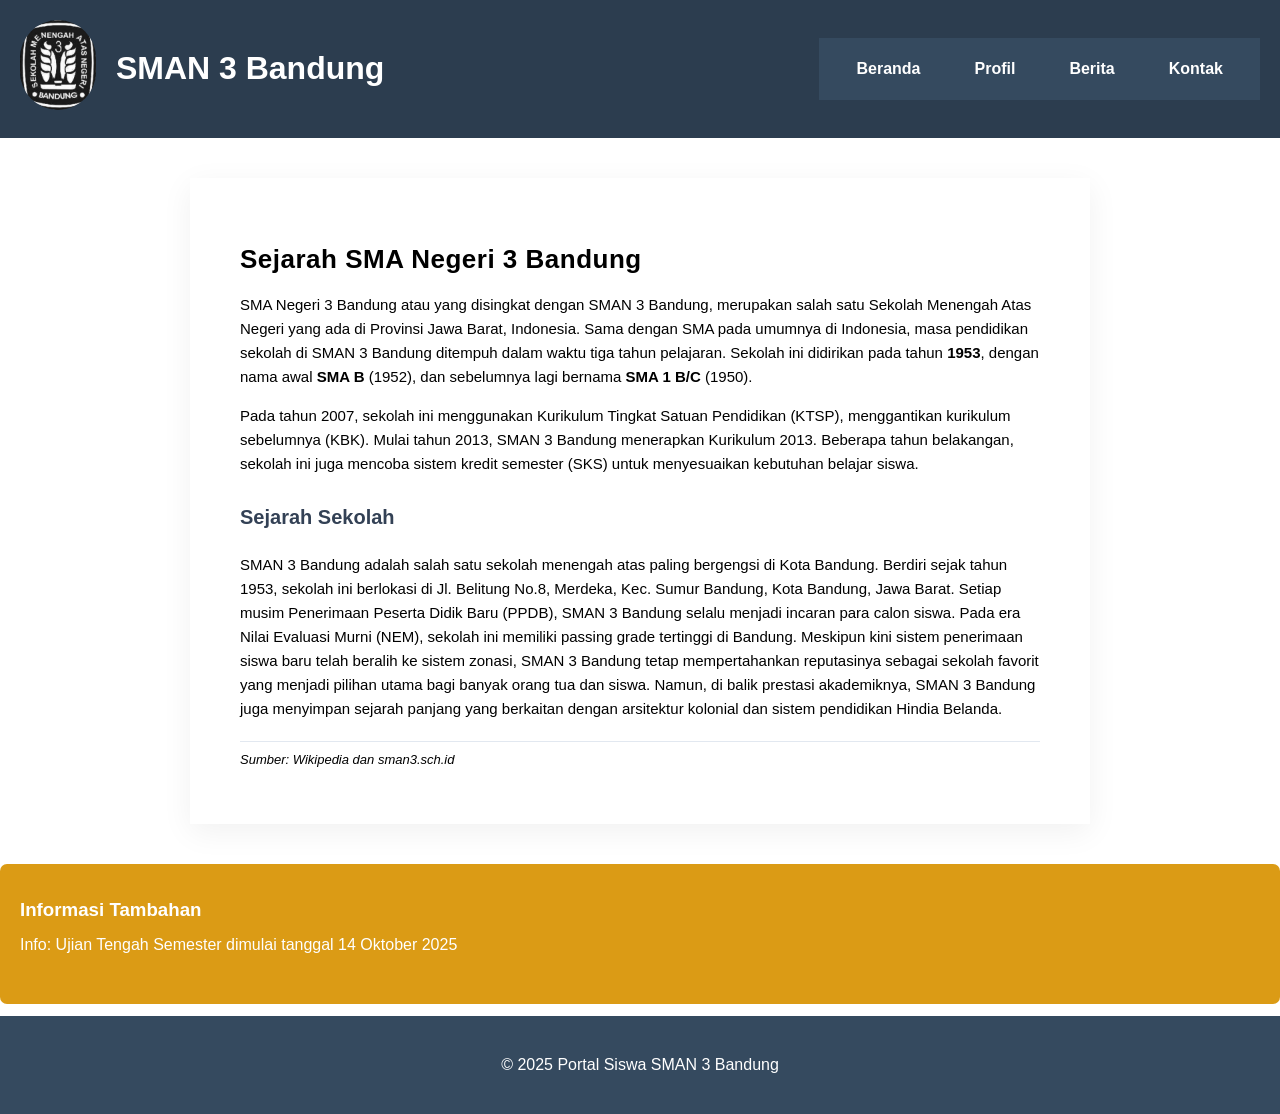
<file: Sejarah.html>
<!DOCTYPE html>
<head>
    <title>Portal Siswa SMAN 3 Bandung</title>
    <link rel="stylesheet" href="Css/Sejarah.css">
    <link rel="icon" type="image/x-icon" href="Foto/Logo.jpeg">
</head>

<body>
    <header>
        <a href="Index.html"><img src="Foto/Logo.jpeg" alt=""></a>
        <div class="identitas">
            <h1>SMAN 3 Bandung</h1>
        </div>

        <nav>
        <ul>
            <li>
                <a href="index.html">Beranda</a>
            </li>
            <li>
                <a href="#">Profil</a>
                <ul>
                    <li><a href="Sejarah.html">Sejarah Sekolah</a></li>
                    <li><a href="Visi & Misi Sekolah.html">Visi & Misi</a></li>
                    <li><a href="Guru dan Staff.html">Guru & Staff</a></li>
                </ul>
            </li>
            <li>
                <a href="Berita.html">Berita</a>
            </li>
            <li>
                <a href="Kontak.html">Kontak</a>
            </li>
        </ul>
    </nav>
    </header>

    <main class="seja">
  <section class="sejarah">
    <h2>Sejarah SMA Negeri 3 Bandung</h2>
    <p>
      SMA Negeri 3 Bandung atau yang disingkat dengan SMAN 3 Bandung, merupakan salah satu
      Sekolah Menengah Atas Negeri yang ada di Provinsi Jawa Barat, Indonesia. Sama dengan SMA pada
      umumnya di Indonesia, masa pendidikan sekolah di SMAN 3 Bandung ditempuh dalam waktu tiga tahun
      pelajaran. Sekolah ini didirikan pada tahun <strong>1953</strong>, dengan nama awal <strong>SMA B</strong> (1952),
      dan sebelumnya lagi bernama <strong>SMA 1 B/C</strong> (1950).
    </p>
    <p>
      Pada tahun 2007, sekolah ini menggunakan Kurikulum Tingkat Satuan Pendidikan (KTSP),
      menggantikan kurikulum sebelumnya (KBK). Mulai tahun 2013, SMAN 3 Bandung menerapkan Kurikulum 2013.
      Beberapa tahun belakangan, sekolah ini juga mencoba sistem kredit semester (SKS) untuk menyesuaikan
      kebutuhan belajar siswa.
    </p>
    <h3>Sejarah Sekolah</h3>
    <p>
      SMAN 3 Bandung adalah salah satu sekolah menengah atas paling bergengsi di Kota Bandung. Berdiri sejak tahun 1953, sekolah ini berlokasi di Jl. Belitung No.8, Merdeka, Kec. Sumur Bandung, Kota Bandung, Jawa Barat.

Setiap musim Penerimaan Peserta Didik Baru (PPDB), SMAN 3 Bandung selalu menjadi incaran para calon siswa. Pada era Nilai Evaluasi Murni (NEM), sekolah ini memiliki passing grade tertinggi di Bandung. Meskipun kini sistem penerimaan siswa baru telah beralih ke sistem zonasi, SMAN 3 Bandung tetap mempertahankan reputasinya sebagai sekolah favorit yang menjadi pilihan utama bagi banyak orang tua dan siswa.

Namun, di balik prestasi akademiknya, SMAN 3 Bandung juga menyimpan sejarah panjang yang berkaitan dengan arsitektur kolonial dan sistem pendidikan Hindia Belanda.
    </p>
    <p class="sumber"><em>Sumber: Wikipedia dan sman3.sch.id</em></p>
  </section>
</main>
   

    <aside>
        <h3>Informasi Tambahan</h3>
        <p>Info: Ujian Tengah Semester dimulai tanggal 14 Oktober 2025</p>            
    </aside>

    <footer>
        <p>&copy; 2025 Portal Siswa SMAN 3 Bandung</p>
    </footer>
</body>
</file>
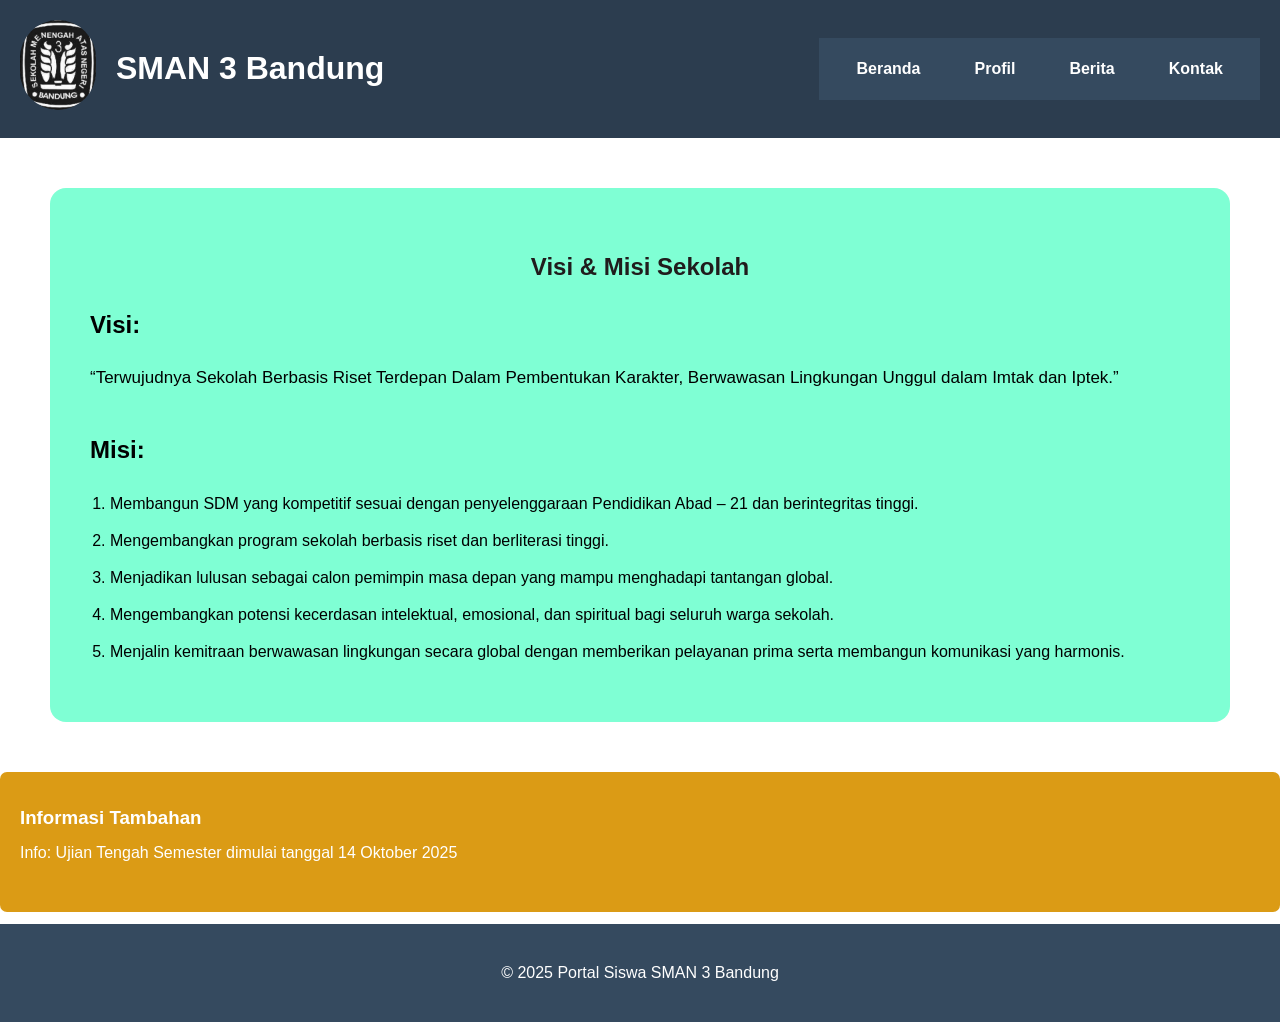
<file: Visi & Misi Sekolah.html>
<!DOCTYPE html>
<head>
    <title>Portal Siswa SMAN 3 Bandung</title>
    <link rel="stylesheet" href="Css/Visi & Misi.css">
    <link rel="icon" type="image/x-icon" href="Foto/Logo.jpeg">
</head>

<body>
    <header>
        <a href="Index.html"><img src="Foto/Logo.jpeg" alt=""></a>
        <div class="identitas">
            <h1>SMAN 3 Bandung</h1>
        </div>

        <nav>
        <ul>
            <li>
                <a href="index.html">Beranda</a>
            </li>
            <li>
                <a href="#">Profil</a>
                <ul>
                    <li><a href="Sejarah.html">Sejarah Sekolah</a></li>
                    <li><a href="Visi & Misi Sekolah.html">Visi & Misi</a></li>
                    <li><a href="Guru dan Staff.html">Guru & Staff</a></li>
                </ul>
            </li>
            <li>
                <a href="Berita.html">Berita</a>
            </li>
            <li>
                <a href="Kontak.html">Kontak</a>
            </li>
        </ul>
    </nav>
    </header>

    <section class="abc">
    <h1>Visi & Misi Sekolah</h1>
    <h2>Visi:</h2>
    <p class="visi">“Terwujudnya Sekolah Berbasis Riset Terdepan Dalam Pembentukan Karakter, Berwawasan Lingkungan Unggul dalam Imtak dan Iptek.”</p>

    <h2>Misi:</h2>
    <ol class="misi">
        <li>Membangun SDM yang kompetitif sesuai dengan penyelenggaraan
            Pendidikan Abad – 21 dan berintegritas tinggi.</li>
        <li>Mengembangkan program sekolah berbasis riset dan berliterasi tinggi.</li>
        <li>Menjadikan lulusan sebagai calon pemimpin masa depan yang mampu menghadapi tantangan global.</li>
        <li>Mengembangkan potensi kecerdasan intelektual, emosional, dan spiritual bagi seluruh warga sekolah.</li>
        <li>Menjalin kemitraan berwawasan lingkungan secara global dengan
            memberikan pelayanan prima serta membangun komunikasi yang
            harmonis.</li>

    </ol>
    </section>
    
    <aside>
        <h3>Informasi Tambahan</h3>
        <p>Info: Ujian Tengah Semester dimulai tanggal 14 Oktober 2025</p>            
    </aside>

    <footer>
        <p>&copy; 2025 Portal Siswa SMAN 3 Bandung</p>
    </footer>
</body>
</file>
<file: Css/Index.css>
body {
    font-family: Arial, Helvetica, sans-serif;
    margin: 0;
    padding: 0;
    line-height: 1.6;
}
    header {
        background-color: #2C3D4F;
        color: white;
        padding: 20px;
        text-align: center;
        display: flex;
        align-items: center;
        gap: 20px;
    }

    header img {
        border-radius: 40px;
        height: 90px;
    }

    nav {
        background-color: #354A5F;
        margin-left: auto;

    }
    nav ul {
        list-style: none;
        margin: 0;
        padding: 10px;
        display: flex;
        justify-content: center;
        padding-top: auto;
        z-index: 1000;
    }
    nav ul li {
        position: relative;
        margin: 0 15px;   
    }

    nav ul li a {
        color: white;
        text-decoration: none;
        font-weight: bold;
        padding: 8px 12px;
        display: block;
    }
    nav ul li a:hover {
        background-color: rgb(54, 48, 90);
        border-radius: 5px;
    }
    nav ul li ul {
        display: none;
        position: absolute;
        top: 35px;
        left: 0;
        background-color: black;
        list-style: none;
        padding: 0;
        margin: 0;
        border-radius: 5px;
    }
    nav ul li ul li {
        margin: 0;
        width: 150px;
    }
    nav ul li ul li a {
        padding: 10px;
        font-weight: normal;
    }
    nav ul li:hover ul {
        display: block;
    }

    .banner {
  position: relative;
  overflow: hidden;
  height: 400px;              
  display: flex;
  align-items: center;
  justify-content: center;
  
}

.banner_img {
  position: absolute;
  inset: 0;                   
  width: 100%;
  height: 100%;
  object-fit: cover;          
  display: block;
  z-index: 1;
}

.banner_h1 {
  position: relative;
  z-index: 2;                 
  color: white;
  font-size: 2rem;
  text-shadow: 0 2px 6px rgba(0,0,0,0.6);
  margin: 0;
  padding: 0 16px;
  text-align: center;
  animation: gerakatasbawah 2s;
  transition: all 1s linear;
}

@keyframes gerakatasbawah {
            0%{opacity: 1;
                transform: translateY(50%);}

            100%{opacity: 1;
                transform: translateY(0);}
            }

            .banner_h1:hover{
                background-color: black;
                color: white;
                transform: scale(1.2);
                cursor: pointer;
            
            }


    main {
        padding: 20px;
        display: flex;
        height: 250px;
    }

    section {
        margin: 20px;
        flex: 0px;

    }

    section article {
        border: solid rgb(0, 0, 0);
        background-color: #ECF0F1;
        font-size: 80%;
        border-radius: 7px;
        padding: 20px;
        box-shadow: 6px 6px rgb(184, 184, 184);
        height: 50%;
    }

    aside {
        background-color: #DB9B15;
        border-radius: 7px;
        padding: 20px;
        line-height: 16px;
        color: white;
        height: 100px;
    }

    footer {
        text-align: center;
        background-color: #354A5F;
        color: white;
        padding: 20px;
        margin-top: 1%;
    }

    .sambutan {
        display:flex;
    }
    .div_sambutan {
        width: 100%;
        background: #fffcfb;
        padding: 24px;
        border-radius: 10px;
        box-shadow: 5px 5px 5px grey;
        border: 1px solid grey;
    }
    .sumber_sambutan {
        font-size: 15px;
        color: grey;
        margin-top:8px;
    }
</file>
<file: Css/Berita 17 Agustus.css>
body {
    font-family: "Poppins", sans-serif;
    background-color: #f5f7fa;
    color: #333;
    padding: 20px;
}

.ab {
    max-width: 750px;
    background-color: white;
    margin: 0 auto;
    padding: 40px;
    border-radius: 16px;
}

h1 {
    font-size: 28px;
    margin-bottom: 8px;
    color: #2C3D4F;
}

main img {
    width: 100%;
    border-radius: 12px;
    margin-bottom: 25px;
}

p {
    line-height: 1.8;
    text-align: justify;
    margin-bottom: 16px;
}
</file>
<file: Css/Berita ASAS.css>
body {
    font-family: "Poppins", sans-serif;
    background-color: #f5f7fa;
    color: #333;
    padding: 20px;
}

.ab {
    max-width: 750px;
    background-color: white;
    margin: 0 auto;
    padding: 40px;
    border-radius: 16px;
}

h1 {
    font-size: 28px;
    margin-bottom: 8px;
    color: #2C3D4F;
}

main img {
    width: 100%;
    border-radius: 12px;
    margin-bottom: 25px;
}

p {
    line-height: 1.8;
    text-align: justify;
    margin-bottom: 16px;
}
</file>
<file: Css/Berita Caketang.css>
body {
    font-family: "Poppins", sans-serif;
    background-color: #f5f7fa;
    color: #333;
    padding: 20px;
    text-align: center;
}

.ab {
    max-width: 750px;
    background-color: white;
    margin: 0 auto;
    padding: 40px;
    border-radius: 16px;
}

h1 {
    font-size: 28px;
    margin-bottom: 8px;
    color: #2C3D4F;
}

main img {
    width: 40%;
    border-radius: 12px;
    margin-bottom: 25px;
}

p {
    line-height: 1.8;
    text-align: justify;
    margin-bottom: 16px;
}
</file>
<file: Css/Berita Fesbud.css>
body {
    font-family: "Poppins", sans-serif;
    background-color: #f5f7fa;
    color: #333;
    padding: 20px;
}

.ab {
    max-width: 750px;
    background-color: white;
    margin: 0 auto;
    padding: 40px;
    border-radius: 16px;
}

h1 {
    font-size: 28px;
    margin-bottom: 8px;
    color: #2C3D4F;
}

main img {
    width: 100%;
    border-radius: 12px;
    margin-bottom: 25px;
}

p {
    line-height: 1.8;
    text-align: justify;
    margin-bottom: 16px;
}
</file>
<file: Css/Berita pelantikan osis.css>
body {
    font-family: "Poppins", sans-serif;
    background-color: #f5f7fa;
    color: #333;
    padding: 20px;
    text-align: center;
}

.ab {
    max-width: 750px;
    background-color: white;
    margin: 0 auto;
    padding: 40px;
    border-radius: 16px;
}

h1 {
    font-size: 28px;
    margin-bottom: 8px;
    color: #2C3D4F;
}

main img {
    width: 40%;
    border-radius: 12px;
    margin-bottom: 25px;
}

p {
    line-height: 1.8;
    text-align: justify;
    margin-bottom: 16px;
}
</file>
<file: Css/Berita TKA.css>
body {
    font-family: "Poppins", sans-serif;
    background-color: #f5f7fa;
    color: #333;
    padding: 20px;
}

.ab {
    max-width: 750px;
    background-color: white;
    margin: 0 auto;
    padding: 40px;
    border-radius: 16px;
}

h1 {
    font-size: 28px;
    margin-bottom: 8px;
    color: #2C3D4F;
}

main img {
    width: 100%;
    border-radius: 12px;
    margin-bottom: 25px;
}

p {
    line-height: 1.8;
    text-align: justify;
    margin-bottom: 16px;
}

.sumber {
        font-size: 9px;
        color: grey;
        margin-top:8px;
    }
</file>
<file: Css/Berita.css>
body {
    font-family: Arial, Helvetica, sans-serif;
    margin: 0;
    padding: 0;
    line-height: 1.6;
}
    header {
        background-color: #2C3D4F;
        color: white;
        padding: 20px;
        text-align: center;
        display: flex;
        align-items: center;
        gap: 20px;
    }

    header img {
        border-radius: 40px;
        height: 90px;
    }

    nav {
        background-color: #354A5F;
        margin-left: auto;

    }
    nav ul {
        list-style: none;
        margin: 0;
        padding: 10px;
        display: flex;
        justify-content: center;
        padding-top: auto;
        z-index: 1000;
    }
    nav ul li {
        position: relative;
        margin: 0 15px;   
    }

    nav ul li a {
        color: white;
        text-decoration: none;
        font-weight: bold;
        padding: 8px 12px;
        display: block;
    }
    nav ul li a:hover {
        background-color: rgb(54, 48, 90);
        border-radius: 5px;
    }
    nav ul li ul {
        display: none;
        position: absolute;
        top: 35px;
        left: 0;
        background-color: black;
        list-style: none;
        padding: 0;
        margin: 0;
        border-radius: 5px;
    }
    nav ul li ul li {
        margin: 0;
        width: 150px;
    }
    nav ul li ul li a {
        padding: 10px;
        font-weight: normal;
    }
    nav ul li:hover ul {
        display: block;
    }

    main section h1 {
        max-width:1100px;
        margin: 24px auto;
        padding: 0 16px;
        text-align: center;
    }
    main section h2 {
        display: block;
        width: fit-content;
        margin: 20px auto; 
        background-color: #f1f1f1;
        color: #000;
        padding: 8px 20px;
        border-radius: 8px;
        text-align: center;
    }
    .div_kegiatan { 
        display: flex;
        flex-wrap: wrap;
        gap: 18px;
        justify-content: center; 
        max-width: 1100px;       
        margin: 0 auto;    
    }      
    .article_kegiatan {
        flex: 1 1 320px;
        background:#f7f7f7;
        padding:16px;
        border-radius:8px;
        box-shadow:0 4px 10px rgba(0,0,0,0.08);
        text-align: center;
    }
    .article_kegiatan h3{
        margin-top:0;
    }
    .div_foto {
        justify-content: center;
        
        
    }
    .div_foto img {
        height:140px; 
        object-fit:cover; 
        border-radius:4px;
    }

    aside {
        background-color: #DB9B15;
        padding: 20px;
        color: white;
        line-height: 20px;
        margin-bottom: 5px;
    }

    footer {
        background-color: #2C3D4F;
        color: white;
        padding: 15px;
        text-align: center;
    }

    .sumber {
        font-size: 9px;
        color: grey;
        margin-top:8px;
    }
</file>
<file: Css/Css Guru dan Staff.css>
body {
    font-family: Arial, Helvetica, sans-serif;
    margin: 0;
    padding: 0;
    line-height: 1.6;
}
    header {
        background-color: #2C3D4F;
        color: white;
        padding: 20px;
        text-align: center;
        display: flex;
        align-items: center;
        gap: 20px;
    }

    header img {
        border-radius: 40px;
        height: 90px;
    }

    nav {
        background-color: #354A5F;
        margin-left: auto;

    }
    nav ul {
        list-style: none;
        margin: 0;
        padding: 10px;
        display: flex;
        justify-content: center;
        padding-top: auto;
        z-index: 1000;
    }
    nav ul li {
        position: relative;
        margin: 0 15px;   
    }

    nav ul li a {
        color: white;
        text-decoration: none;
        font-weight: bold;
        padding: 8px 12px;
        display: block;
    }
    nav ul li a:hover {
        background-color: rgb(54, 48, 90);
        border-radius: 5px;
    }
    nav ul li ul {
        display: none;
        position: absolute;
        top: 35px;
        left: 0;
        background-color: black;
        list-style: none;
        padding: 0;
        margin: 0;
        border-radius: 5px;
    }
    nav ul li ul li {
        margin: 0;
        width: 150px;
    }
    nav ul li ul li a {
        padding: 10px;
        font-weight: normal;
    }
    nav ul li:hover ul {
        display: block;
    }
    
    main {
      padding: 20px;
      text-align: center;
    }

    section {
        display: flex;
    }

    section article {
        margin: 10px;
        background-color: rgb(245, 228, 207);
        padding-top: 20px;
        border-radius: 15px;
        box-shadow: 6px 5px rgb(153, 153, 153);
    }

    section article p {
        line-height: 10px;
        font-size: 13px;
    }

    main img {
        width: 60%;
        border-radius: 100%;
    }

    aside {
        background-color: #DB9B15;
        padding: 20px;
        color: white;
        line-height: 20px;
        margin-bottom: 5px;
    }

    footer {
        background-color: #2C3D4F;
        color: white;
        padding: 15px;
        text-align: center;
    }
</file>
<file: Css/kontak.css>
body {
    font-family: Arial, Helvetica, sans-serif;
    margin: 0;
    padding: 0;
    line-height: 1.6;
}
    header {
        background-color: #2C3D4F;
        color: white;
        padding: 20px;
        text-align: center;
        display: flex;
        align-items: center;
        gap: 20px;
    }

    header img {
        border-radius: 40px;
        height: 90px;
    }

    nav {
        background-color: #354A5F;
        margin-left: auto;

    }
    nav ul {
        list-style: none;
        margin: 0;
        padding: 10px;
        display: flex;
        justify-content: center;
        padding-top: auto;
        z-index: 1000;
    }
    nav ul li {
        position: relative;
        margin: 0 15px;   
    }

    nav ul li a {
        color: white;
        text-decoration: none;
        font-weight: bold;
        padding: 8px 12px;
        display: block;
    }
    nav ul li a:hover {
        background-color: rgb(54, 48, 90);
        border-radius: 5px;
    }
    nav ul li ul {
        display: none;
        position: absolute;
        top: 35px;
        left: 0;
        background-color: black;
        list-style: none;
        padding: 0;
        margin: 0;
        border-radius: 5px;
    }
    nav ul li ul li {
        margin: 0;
        width: 150px;
    }
    nav ul li ul li a {
        padding: 10px;
        font-weight: normal;
    }
    nav ul li:hover ul {
        display: block;
    }

 main {
  display: flex;
  justify-content: center;
  align-items: center;
}

.kontak-form {
  background-color: white;
  padding: 25px 30px;
  border-radius: 15px;
  width: 450px;
}

.kontak-form h2 {
  text-align: center;
  margin-bottom: 20px;
  color: #003366;
}

.kontak-form table {
  width: 100%;
}

.kontak-form td {
  padding: 10px;
  vertical-align: top;
}

.kontak-form input,
.kontak-form textarea {
  width: 100%;
  padding: 10px;
  border: 1px solid #ccc;
  border-radius: 6px;
  font-size: 14px;
}

.kontak-form textarea {
  height: 80px;
}

.kontak-form button {
  background-color: #003366;
  color: white;
  border: none;
  padding: 10px 25px;
  border-radius: 6px;
}

.kontak-form button:hover {
  background-color: #0055aa;
}

aside {
        background-color: #DB9B15;
        padding: 20px;
        color: white;
        line-height: 20px;
        margin-bottom: 5px;
    }

    footer {
        background-color: #2C3D4F;
        color: white;
        padding: 15px;
        text-align: center;
    }
</file>
<file: Css/Sejarah.css>
body {
    font-family: Arial, Helvetica, sans-serif;
    margin: 0;
    padding: 0;
    line-height: 1.6;
}
    header {
        background-color: #2C3D4F;
        color: white;
        padding: 20px;
        text-align: center;
        display: flex;
        align-items: center;
        gap: 20px;
    }

    header img {
        border-radius: 40px;
        height: 90px;
    }

    nav {
        background-color: #354A5F;
        margin-left: auto;

    }
    nav ul {
        list-style: none;
        margin: 0;
        padding: 10px;
        display: flex;
        justify-content: center;
        padding-top: auto;
        z-index: 1000;
    }
    nav ul li {
        position: relative;
        margin: 0 15px;   
    }

    nav ul li a {
        color: white;
        text-decoration: none;
        font-weight: bold;
        padding: 8px 12px;
        display: block;
    }
    nav ul li a:hover {
        background-color: rgb(54, 48, 90);
        border-radius: 5px;
    }
    nav ul li ul {
        display: none;
        position: absolute;
        top: 35px;
        left: 0;
        background-color: black;
        list-style: none;
        padding: 0;
        margin: 0;
        border-radius: 5px;
    }
    nav ul li ul li {
        margin: 0;
        width: 150px;
    }
    nav ul li ul li a {
        padding: 10px;
        font-weight: normal;
    }
    nav ul li:hover ul {
        display: block;
    }

  .seja {
    display: flex;
    justify-content: center;
    padding: 40px 20px;
  }

  .sejarah {
    max-width: 800px;
    padding: 40px 50px;
    box-shadow: 0 8px 30px rgba(0, 0, 0, 0.06);
  }

  .sejarah h2 {
    font-size: 26px;
    margin-bottom: 10px;
    letter-spacing: 0.5px;
  }

  .sejarah h3 {
    margin-top: 25px;
    color: #334155;
    font-size: 20px;
  }

  .sejarah p {
    font-size: 15px;
    margin-top: 12px;
  }

  .sejarah .sumber {
    margin-top: 20px;
    font-size: 13px;
    border-top: 1px solid #e2e8f0;
    padding-top: 8px;
  }


     aside {
        background-color: #DB9B15;
        border-radius: 7px;
        padding: 20px;
        line-height: 16px;
        color: white;
        height: 100px;
    }

    footer {
        text-align: center;
        background-color: #354A5F;
        color: white;
        padding: 20px;
        margin-top: 1%;
    }
</file>
<file: Css/Visi & Misi.css>
body {
    font-family: Arial, Helvetica, sans-serif;
    margin: 0;
    padding: 0;
    line-height: 1.6;
}
    header {
        background-color: #2C3D4F;
        color: white;
        padding: 20px;
        text-align: center;
        display: flex;
        align-items: center;
        gap: 20px;
    }

    header img {
        border-radius: 40px;
        height: 90px;
    }

    nav {
        background-color: #354A5F;
        margin-left: auto;

    }
    nav ul {
        list-style: none;
        margin: 0;
        padding: 10px;
        display: flex;
        justify-content: center;
        padding-top: auto;
        z-index: 1000;
    }
    nav ul li {
        position: relative;
        margin: 0 15px;   
    }

    nav ul li a {
        color: white;
        text-decoration: none;
        font-weight: bold;
        padding: 8px 12px;
        display: block;
    }
    nav ul li a:hover {
        background-color: rgb(54, 48, 90);
        border-radius: 5px;
    }
    nav ul li ul {
        display: none;
        position: absolute;
        top: 35px;
        left: 0;
        background-color: black;
        list-style: none;
        padding: 0;
        margin: 0;
        border-radius: 5px;
    }
    nav ul li ul li {
        margin: 0;
        width: 150px;
    }
    nav ul li ul li a {
        padding: 10px;
        font-weight: normal;
    }
    nav ul li:hover ul {
        display: block;
    }

    .banner {
  position: relative;
  overflow: hidden;
  height: 400px;              
  display: flex;
  align-items: center;
  justify-content: center;
  
}

.banner_img {
  position: absolute;
  inset: 0;                   
  width: 100%;
  height: 100%;
  object-fit: cover;          
  display: block;
}

.abc {
    margin: 50px;
    background-color: aquamarine;
    padding: 40px;
    border-radius: 16px;
}

.abc h1 {
    text-align: center;
    color: rgb(32, 28, 28);
}

.visi{
    font-size: 17px;
    line-height: 1.6;
    margin-bottom: 40px;
    text-align: justify;
}

.misi{
    line-height: 1.7;
    padding-left: 20px;
}

.misi li {
    margin-bottom: 10px;
}

aside {
        background-color: #DB9B15;
        border-radius: 7px;
        padding: 20px;
        line-height: 16px;
        color: white;
        height: 100px;
    }

    footer {
        text-align: center;
        background-color: #354A5F;
        color: white;
        padding: 20px;
        margin-top: 1%;
    }
</file>
